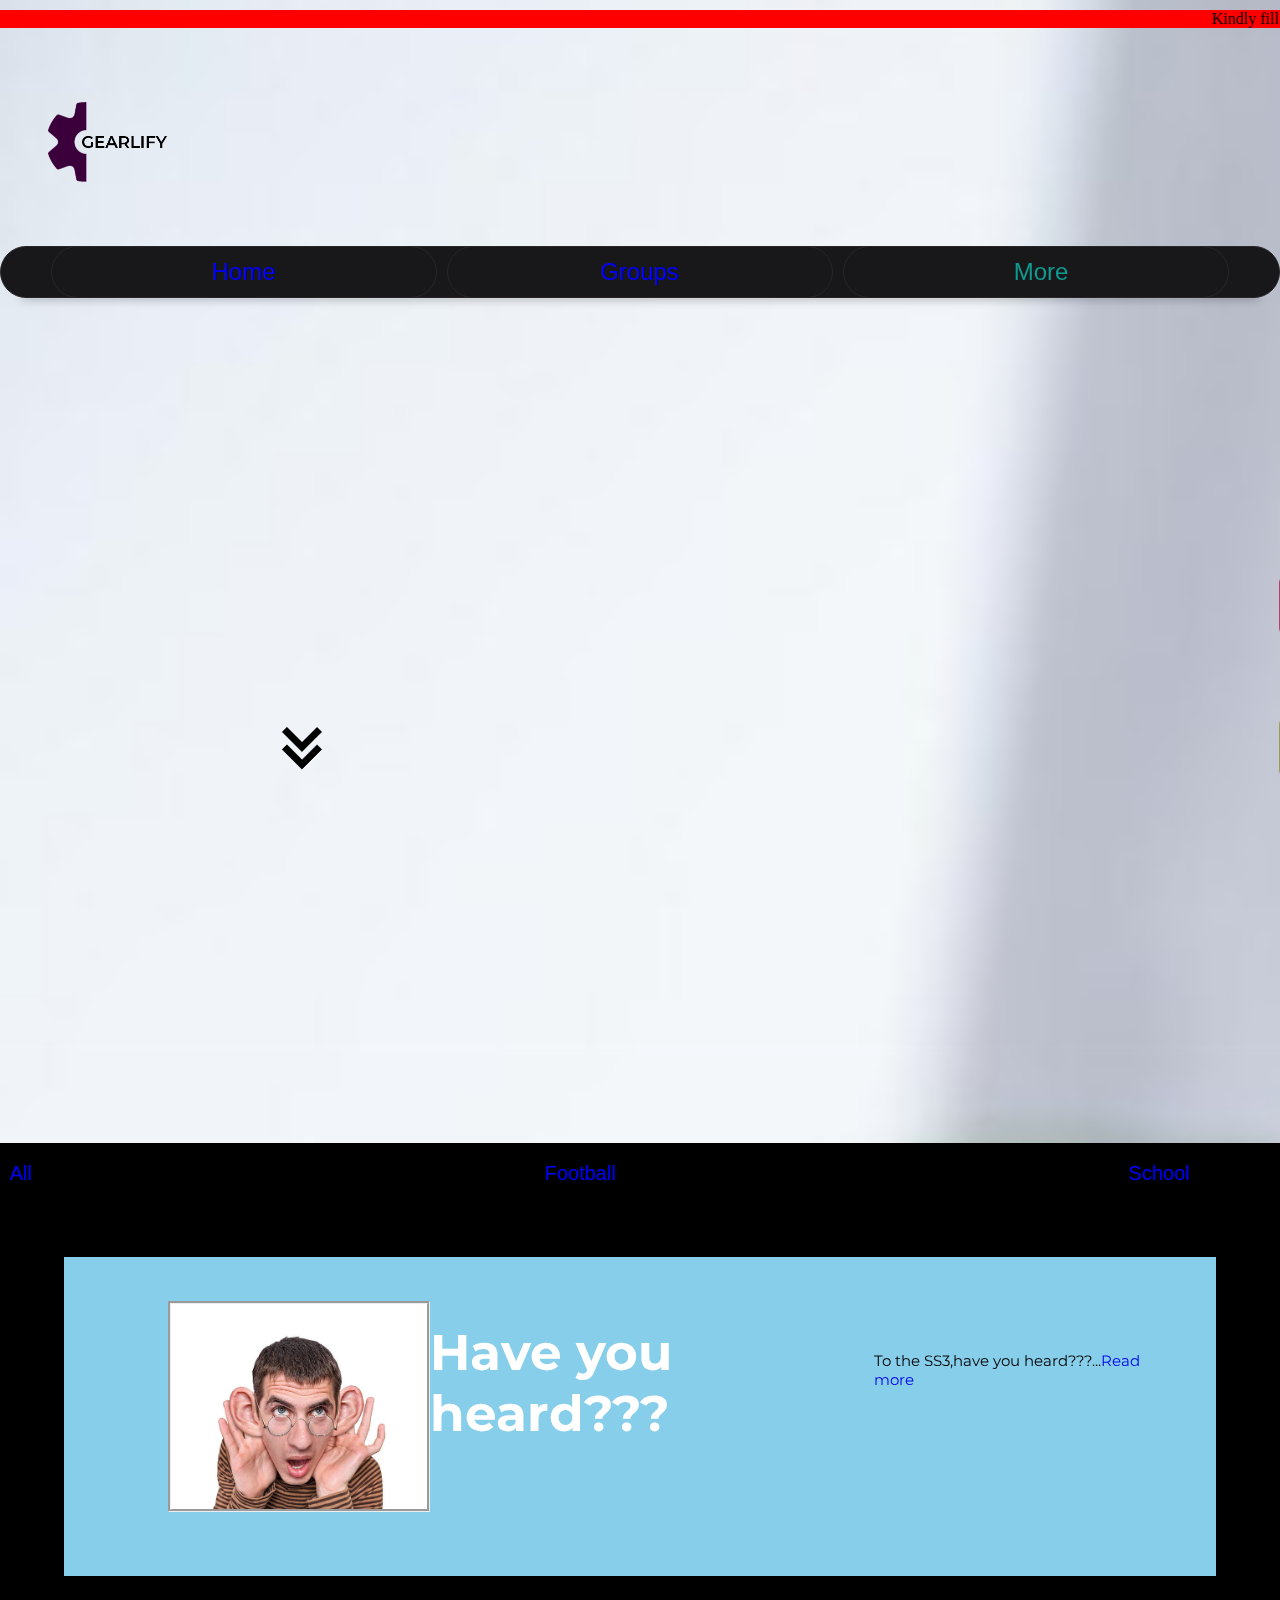
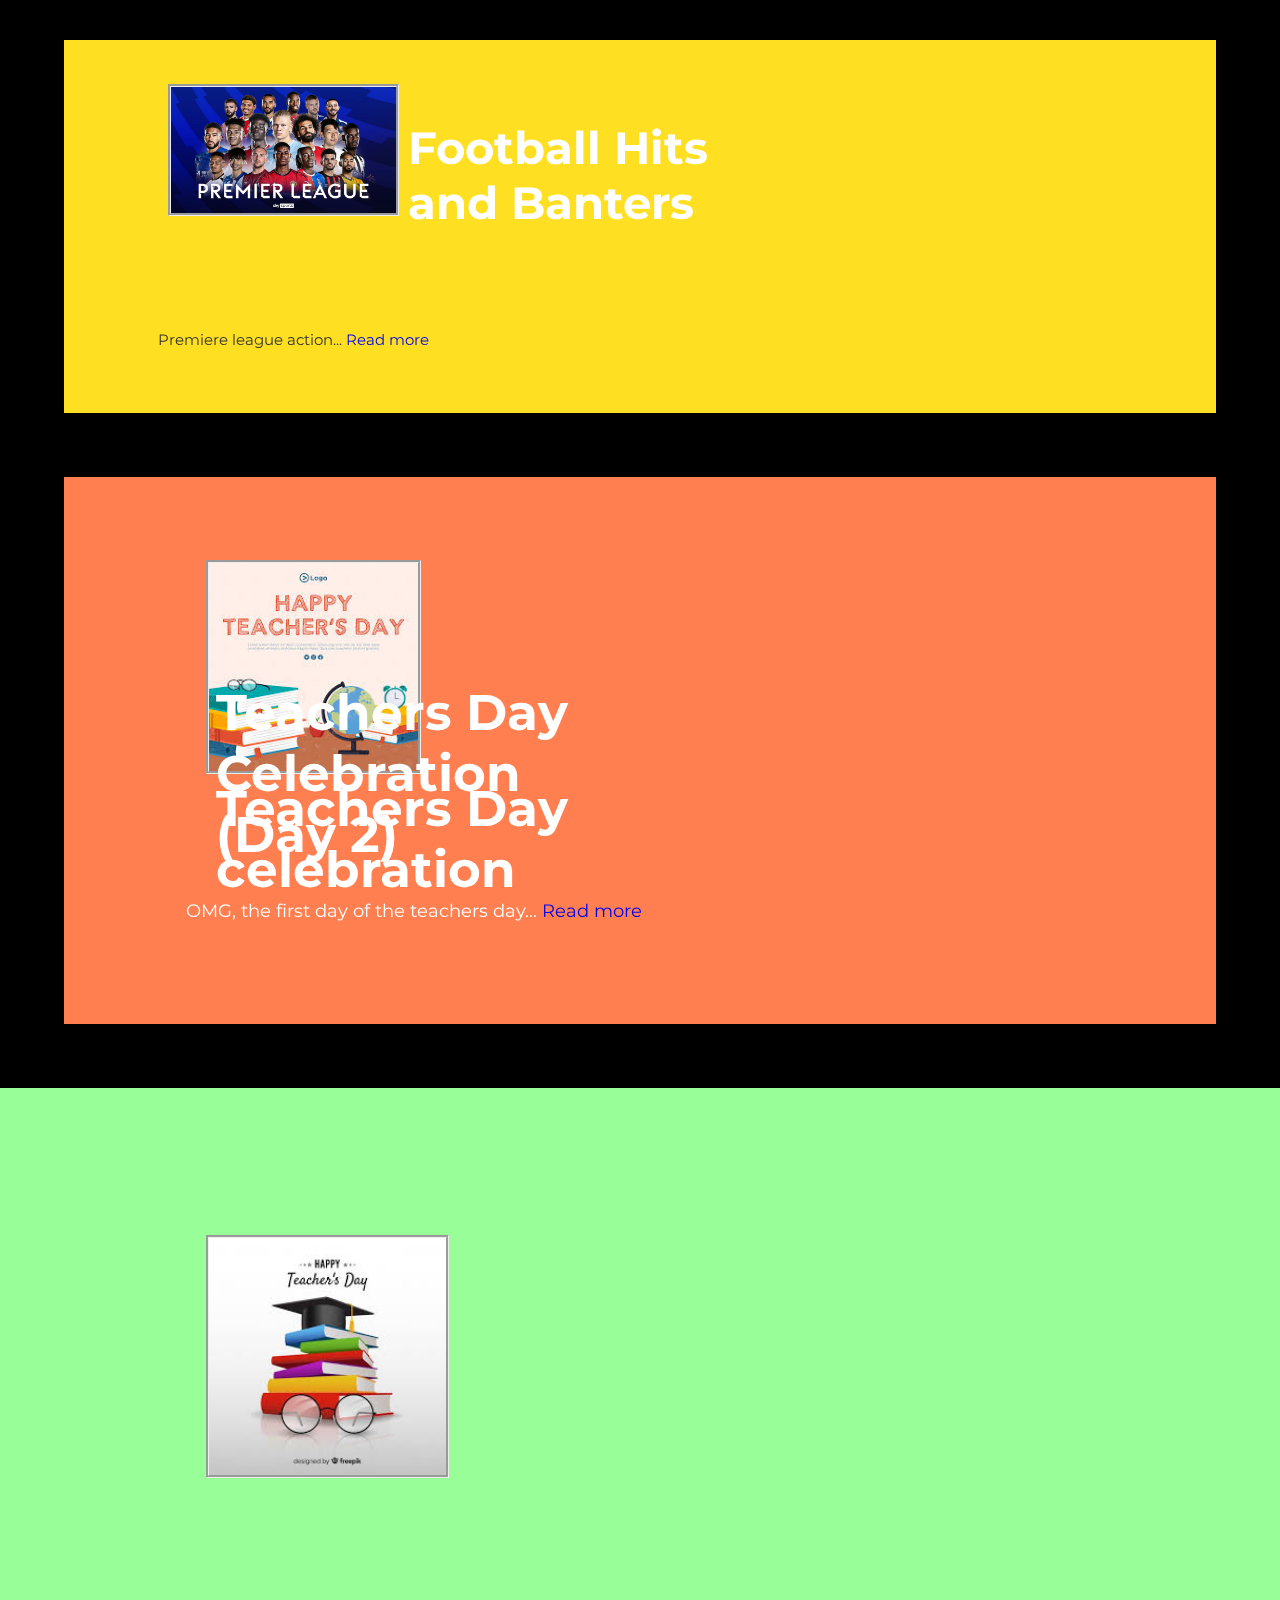
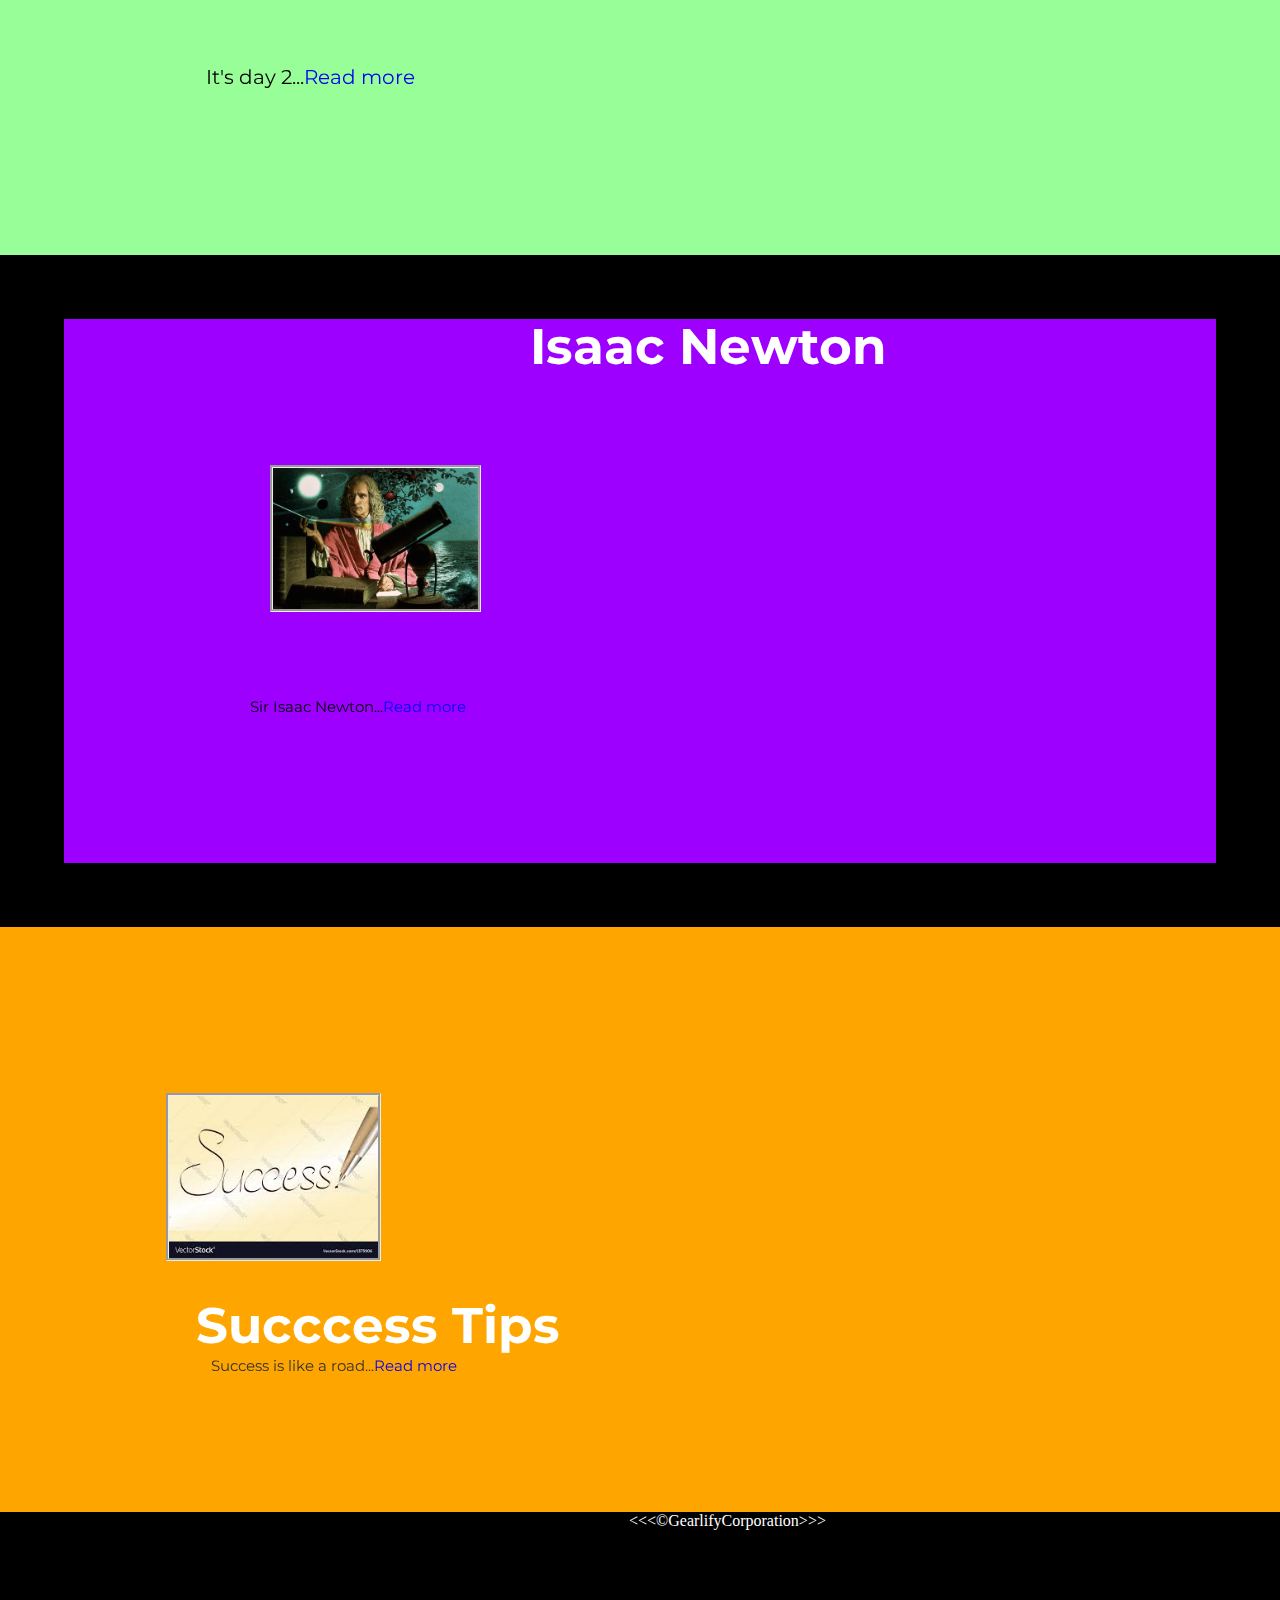
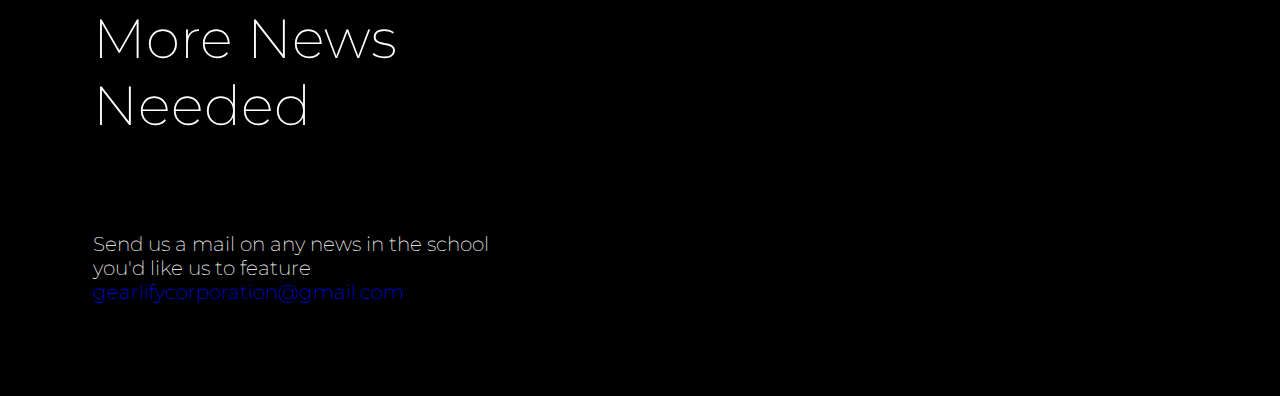
<file: index.html>
<!DOCTYPE html>
<html lang="en">
<head>
    <meta charset="UTF-8">
    <meta name="viewport" content="width=device-width, initial-scale=1.0">
    <title>Home Page--Gearlify</title>
    <link rel="stylesheet" href="style.css">
    <link href='https://unpkg.com/boxicons@2.1.4/css/boxicons.min.css' rel='stylesheet'>
    <marquee class="mar" behavior="" direction="">Kindly fill out this <a href="https://forms.gle/Ze1HJLJhwq1xdD178"> <span id="survey">SURVEY</span></a></marquee>
<!-- Google tag (gtag.js) -->
<script async src="https://www.googletagmanager.com/gtag/js?id=G-2ERZ1Q2W6H"></script>
<script>
  window.dataLayer = window.dataLayer || [];
  function gtag(){dataLayer.push(arguments);}
  gtag('js', new Date());

  gtag('config', 'G-2ERZ1Q2W6H');
</script>
    <!-- Google Tag Manager (noscript) -->
    <noscript><iframe src="https://www.googletagmanager.com/ns.html?id=GTM-KHTBTPQZ"
        height="0" width="0" style="display:none;visibility:hidden"></iframe></noscript>
        <!-- End Google Tag Manager (noscript) -->
</head>
<body>
    <!---Header-->
    <header><img src="GEARLIFY ICON.png" alt=""></header>
   <nav class="head">
    <ul>
        <li><a href="index.html">Home</a></li>
        <li><a href="index4.html">Groups</a></li>
        <li>
            <a id="more" onclick="more()">
                <div class="more-con">
                  <span>More</span>
                  <div class="more">
                    <a href="index6.html">Credits</a>
                </div>
            </div>
            </a>
        </li>

    </ul>
   </nav>
   <!--Header end-->

<!--Trending news box-->
<section class="sec">
    <marquee class="marquee" behavior="" direction="">
        <form action="" class="form">
                 <input type="text" name="" id="amd"  readonly placeholder="ManCity fans. How market?" 
                 class="inputer"> <br>
                 <input type="text" name="" id="sdg"  readonly placeholder="Happy Independence Day" class="inputer">
                       <input type="text" name="" id="fsd" readonly placeholder=" Resumption test nxt wk" class="inputer"> <br>
                         <input type="text" name="" id="psd"  readonly placeholder="Welcome incoming SS1" class="inputer">
                         <input type="text" name="" id="lfg"  readonly placeholder="Happy teachers day" class="inputer"> <br>
                              <input type="text" name="" id="lol"  readonly placeholder="Type 1,type 2." class="inputer">
                                  <input type="text" name="" id="fck"  readonly placeholder="School parents" class="inputer"> <br>
                            <input type="text" name="" id="jar"  readonly placeholder="gearlify (house of amebo)" class="inputer">
                        <input type="text" name="" id="lam"  readonly placeholder="Open day soon" class="inputer"> <br>
                    <input type="text" name="" id="cvb"  readonly placeholder="Study hard" class="inputer"> 
                  <input type="text" name="" id="drt"  readonly placeholder="Maths palava" class="inputer"> <br>
                   <input type="text" name="" id="sfg"  readonly placeholder="I will flog you to stupor!" class="inputer"> 
                <input type="text" name="" id="fsa"  readonly placeholder="Stay blessed" class="inputer"> <br>
                <input type="text" name="" id="bnh"  readonly placeholder="TGIF" class="inputer"> 
                 <input type="text" name="" id="axs"  readonly placeholder="Ire o" class="inputer"> <br>
                        <input type="text" name="" id="sfw"  readonly placeholder="readers are leaders" class="inputer"> 
        </form>
    </marquee>
    </section>
    </form>
    <div class="img-container"> 
    <img class="scroll" src="chevrons-down-regular-84.png" alt="scroll down">
</div>   
<!--Trending news box end-->

<!--article bar-->
<main class="main">
   <nav class="hd">
        <li  class="li2">
            <a href="index.html">All</a>
            <a href="index11.html">Football</a>
            <a href="index12.html">School</a>
        </li>
   </nav>


    <div class="parent">
    <div class="article">
        <nav class="art">
            <img class="img" src="istockphoto-487047931-612x612.jpg" alt="img">
            <h1 class="title">Have you heard???</h1>
            <p class="sub">To the SS3,have you heard???...<a href="index5.html">Read more</a> <p>
            </nav>
        </div>
    
    <div class="article1">
        <nav class="art1">
            <img class="img1" src="skysports-premier-league-season_6629191.jpg" alt="">
            <h1 class="title1">Football Hits<br> and Banters</h1>
            <article class="sub1">Premiere league action... <a href="index3.html">Read more</a> </article>
        </nav>
    </div>

  <div class="article2">
        <nav class="art2">
            <img class="img2" src="images (8).jpeg" alt="">
            <h1 class="title2">Teachers Day<br> celebration </h1>
            <article class="sub2">OMG, the first day of the teachers day... <a href="index7.html">Read more</a> </article>
        </nav>
    </div>

    <div class="article3">
        <nav class="art3">
            <img class="img3" src="images (9).jpeg" alt="bell">
            <h1 class="title3">Teachers Day <br> Celebration <br>(Day 2)</h1>
            <article class="sub3">It's day 2...<a href="index8.html">Read more</a> </article>
        </nav>
    </div>

    <div class="article4">
        <nav class="art4">
            <img class="img4" src="isaac-newton-who-he-was-why-google-apples-are-falling.jpg" alt="">
            <h1 class="title4">Isaac Newton</h1>
            <article class="sub4">Sir Isaac Newton...<a href="index9.html">Read more</a> </article>
        </nav>
    </div>

    <div class="article5">
        <nav class="art5">
            <img class="img5" src="images (10).jpeg" alt="gearlify">
            <h1 class="title5">Succcess Tips</h1>
            <article class="sub5">Success is like a road...<a href="index10.html">Read more</a></article>
        </nav>
    </div>
</div>
   </main>
   <!--article bar end-->


   <footer class="foot">
    <div class="diva">
        <h1 class="ft">More News Needed</h1>
        <h1 class="p"> Send us a mail on any news in the school you'd like us to feature <a href="mailto:gearlifycorporation@gmail.com">gearlifycorporation@gmail.com</a></h1>

</div>
  &lt&lt&lt&copy;GearlifyCorporation&gt&gt&gt
   </footer> 
  

</body>
</html>
</file>
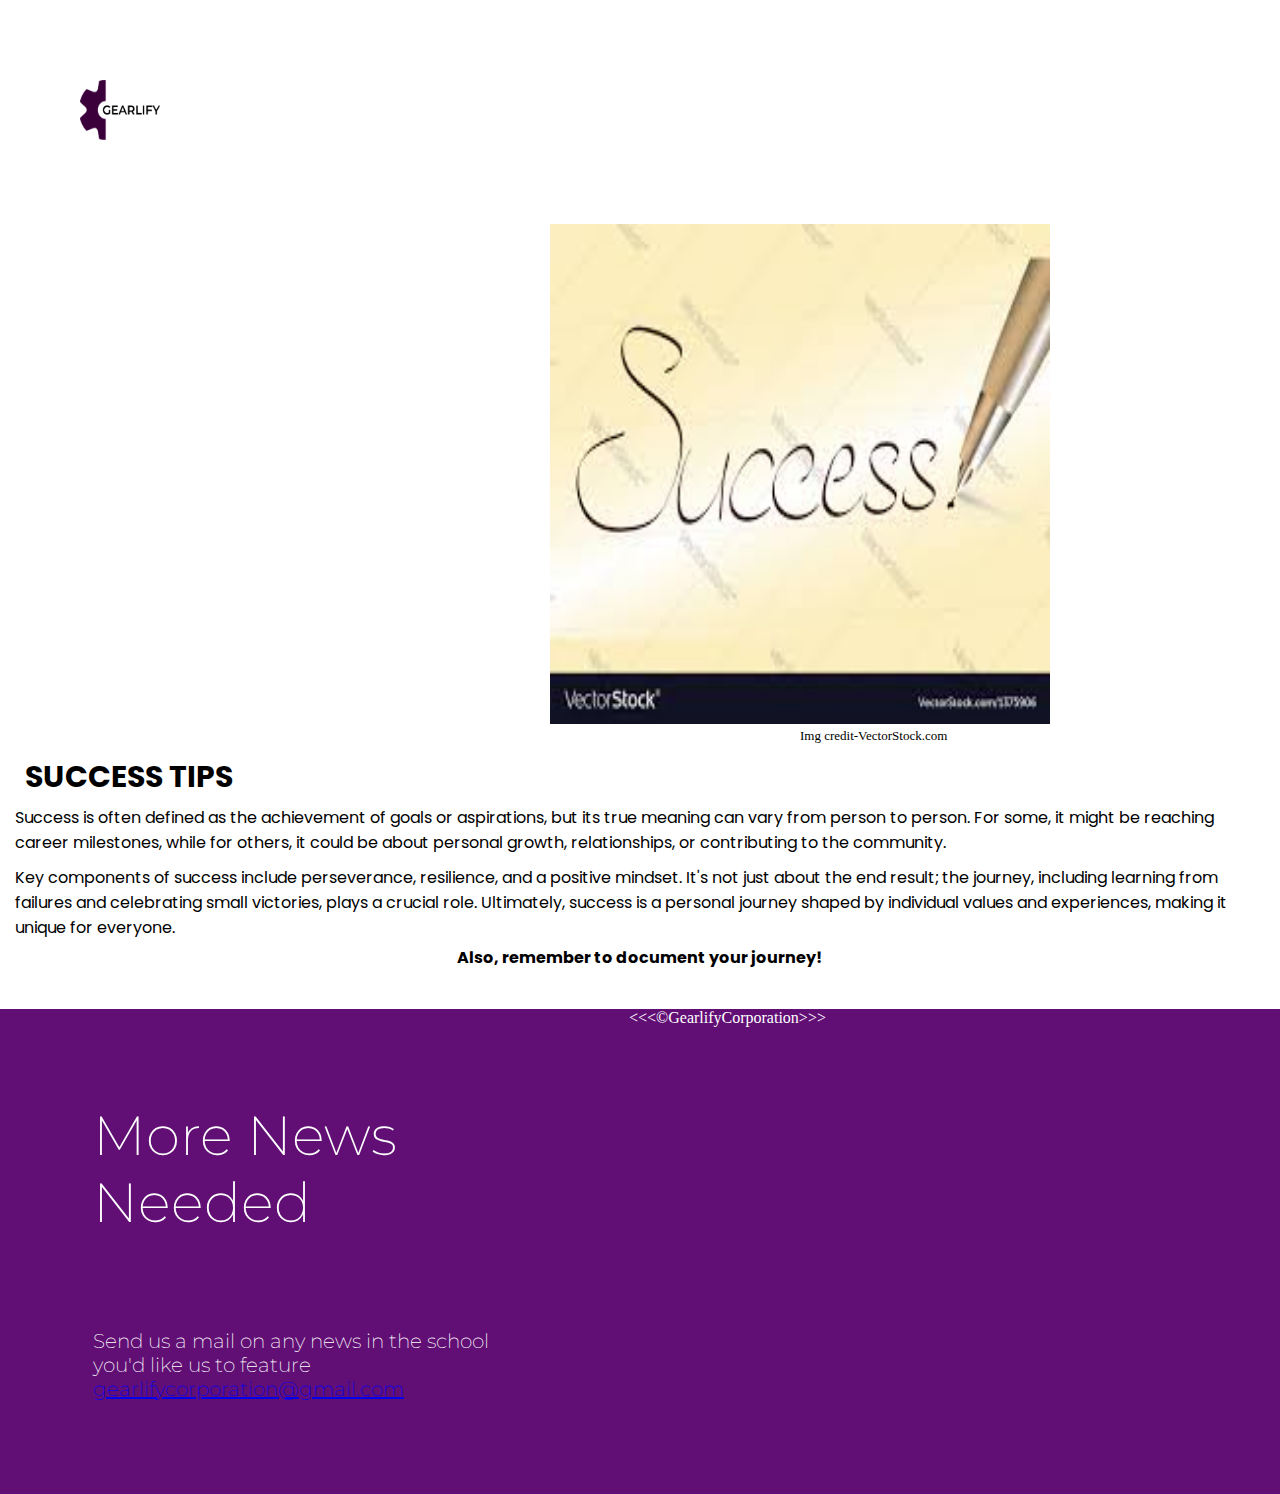
<file: index10.html>
<!DOCTYPE html>
<html lang="en">
<head>
    <meta charset="UTF-8">
    <meta name="viewport" content="width=device-width, initial-scale=1.0">
    <title>Success TIps</title>
    <link rel="stylesheet" href="style5.css">
    <link href='https://unpkg.com/boxicons@2.1.4/css/boxicons.min.css' rel='stylesheet'>
    <link rel="preconnect" href="https://fonts.googleapis.com">
<link rel="preconnect" href="https://fonts.gstatic.com" crossorigin>
<link href="https://fonts.googleapis.com/css2?family=Montserrat:ital,wght@0,100..900;1,100..900&family=Poppins:ital,wght@0,100;0,200;0,300;0,400;0,500;0,600;0,700;0,800;0,900;1,100;1,200;1,300;1,400;1,500;1,600;1,700;1,800;1,900&display=swap" rel="stylesheet">
</head>
<body>
    <header><img src="GEARLIFY ICON.png" alt="" width="80px" height="60px"></header>

    <img class="img" src="images (10).jpeg" alt="gear" loading="lazy"> <figcaption>Img credit-VectorStock.com</figcaption>

    <article class="art">
        <h1>SUCCESS TIPS</h1>
        <p>Success is often defined as the achievement of goals or aspirations, but its true meaning can vary from person to person. For some, it might be reaching career milestones, while for others, it could be about personal growth, relationships, or contributing to the community.

           <p> Key components of success include perseverance, resilience, and a positive mindset. It's not just about the end result; the journey, including learning from failures and celebrating small victories, plays a crucial role. Ultimately, success is a personal journey shaped by individual values and experiences, making it unique for everyone.
        </p>   <center><strong>Also, remember to document your journey!</strong></center>
           </p>
        

    
    </article>

    <button class="btn">
        <a href="index.html"> <i class='bx bx-arrow-back bx-md'></i></a>
    </button>

    <footer class="foot">
        <div class="diva">
            <h1 class="ft">More News Needed</h1>
            <h1 class="p"> Send us a mail on any news in the school you'd like us to feature <a href="mailto:gearlifycorporation@gmail.com">gearlifycorporation@gmail.com</a></h1>     
           
        </div>
   
    &lt&lt&lt&copy;GearlifyCorporation&gt&gt&gt
       </footer> 
</body>
</html>
</file>
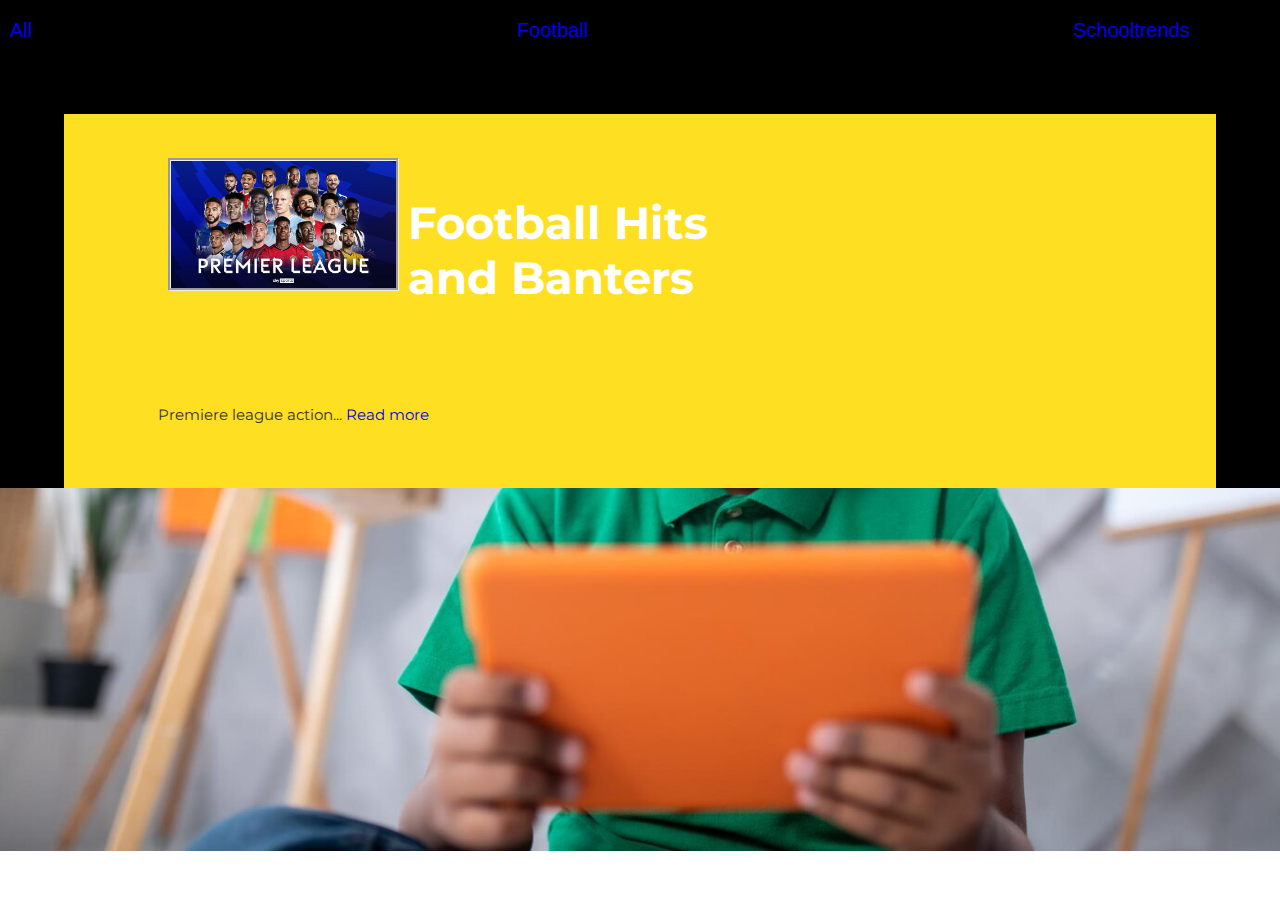
<file: index11.html>
<!DOCTYPE html>
<html lang="en">
<head>
    <meta charset="UTF-8">
    <meta name="viewport" content="width=device-width, initial-scale=1.0">
    <title>Football Section</title>
    <link rel="stylesheet" href="style.css">
</head>
<body>
    <!--article bar-->
<main class="main">
    <nav class="hd">
         <li  class="li2">
             <a href="index.html">All</a>
             <a href="index11.html">Football</a>
             <a href="index12.html">Schooltrends</a>
         </li>
    </nav>
 
     
     <div class="article1">
         <nav class="art1">
             <img class="img1" src="skysports-premier-league-season_6629191.jpg" alt="">
             <h1 class="title1">Football Hits<br> and Banters</h1>
             <article class="sub1">Premiere league action... <a href="index3.html">Read more</a> </article>
         </nav>
     </div>
 
     
</html>
</file>
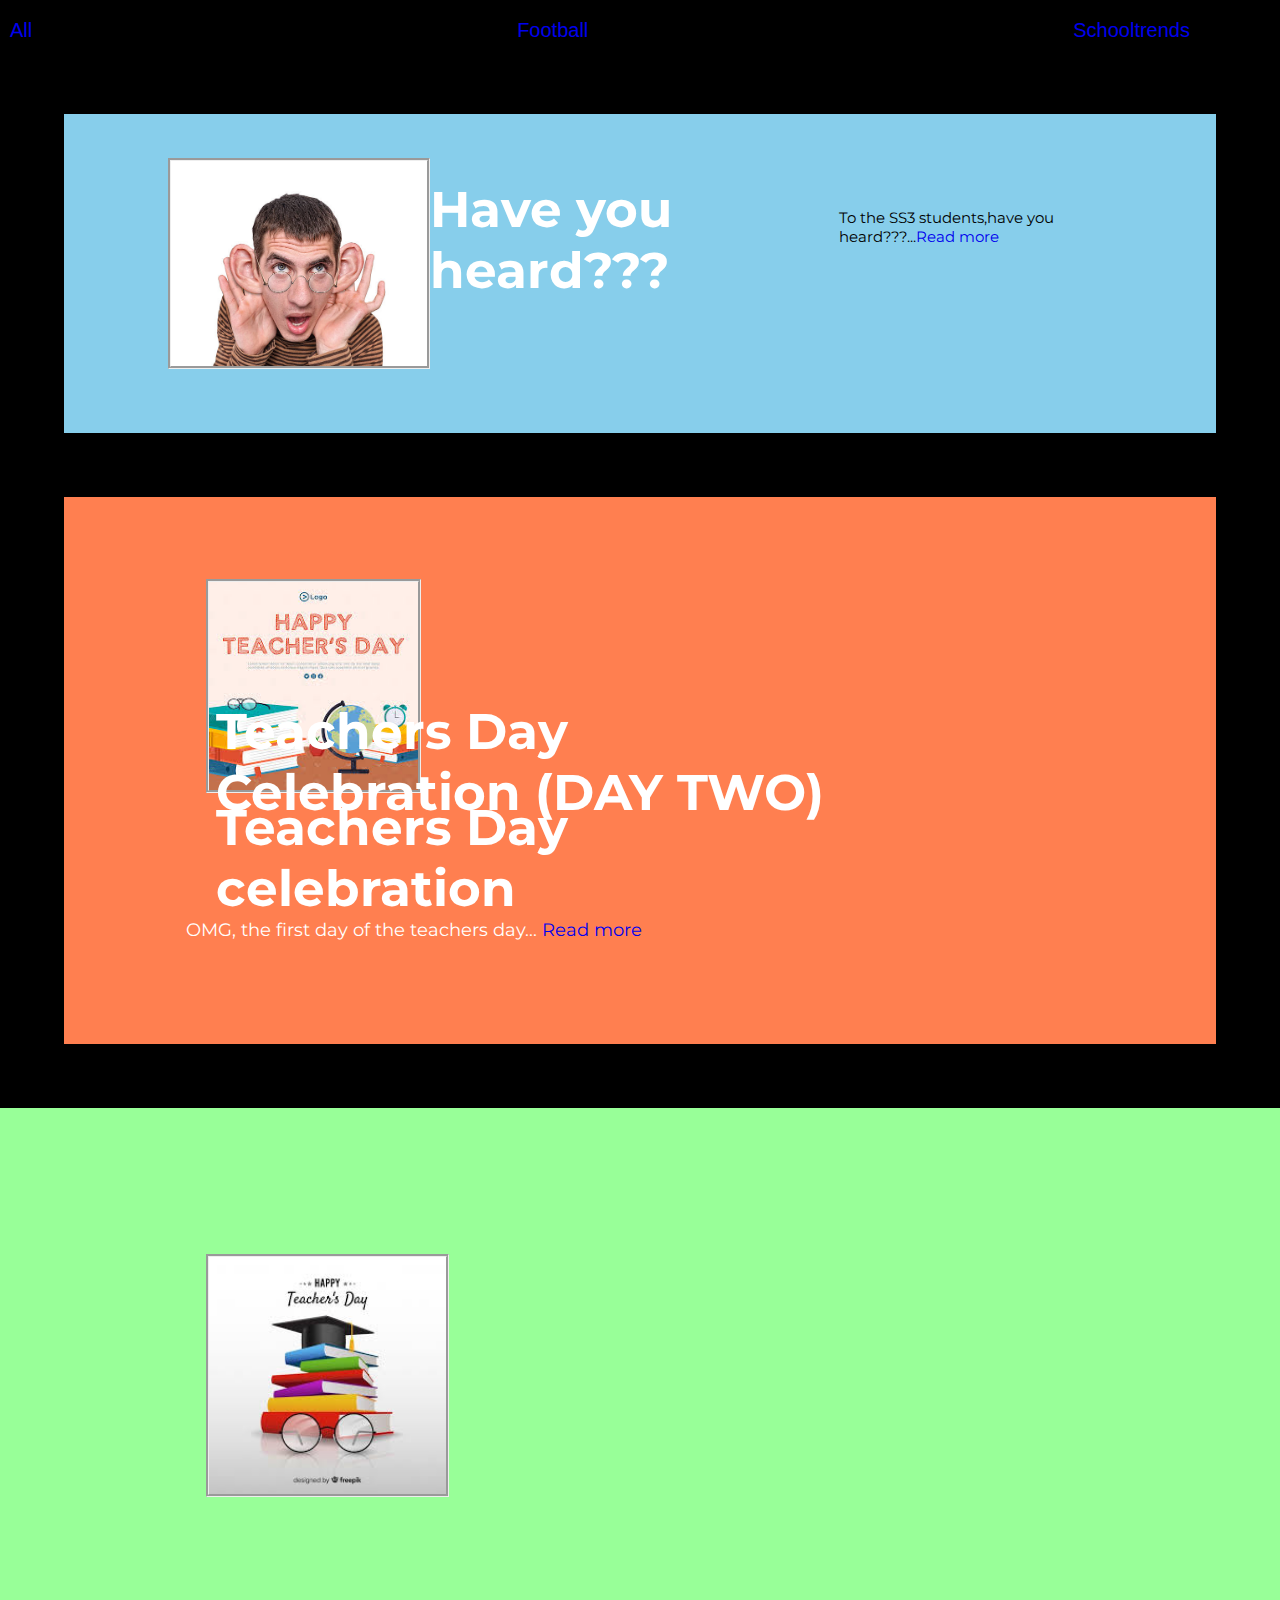
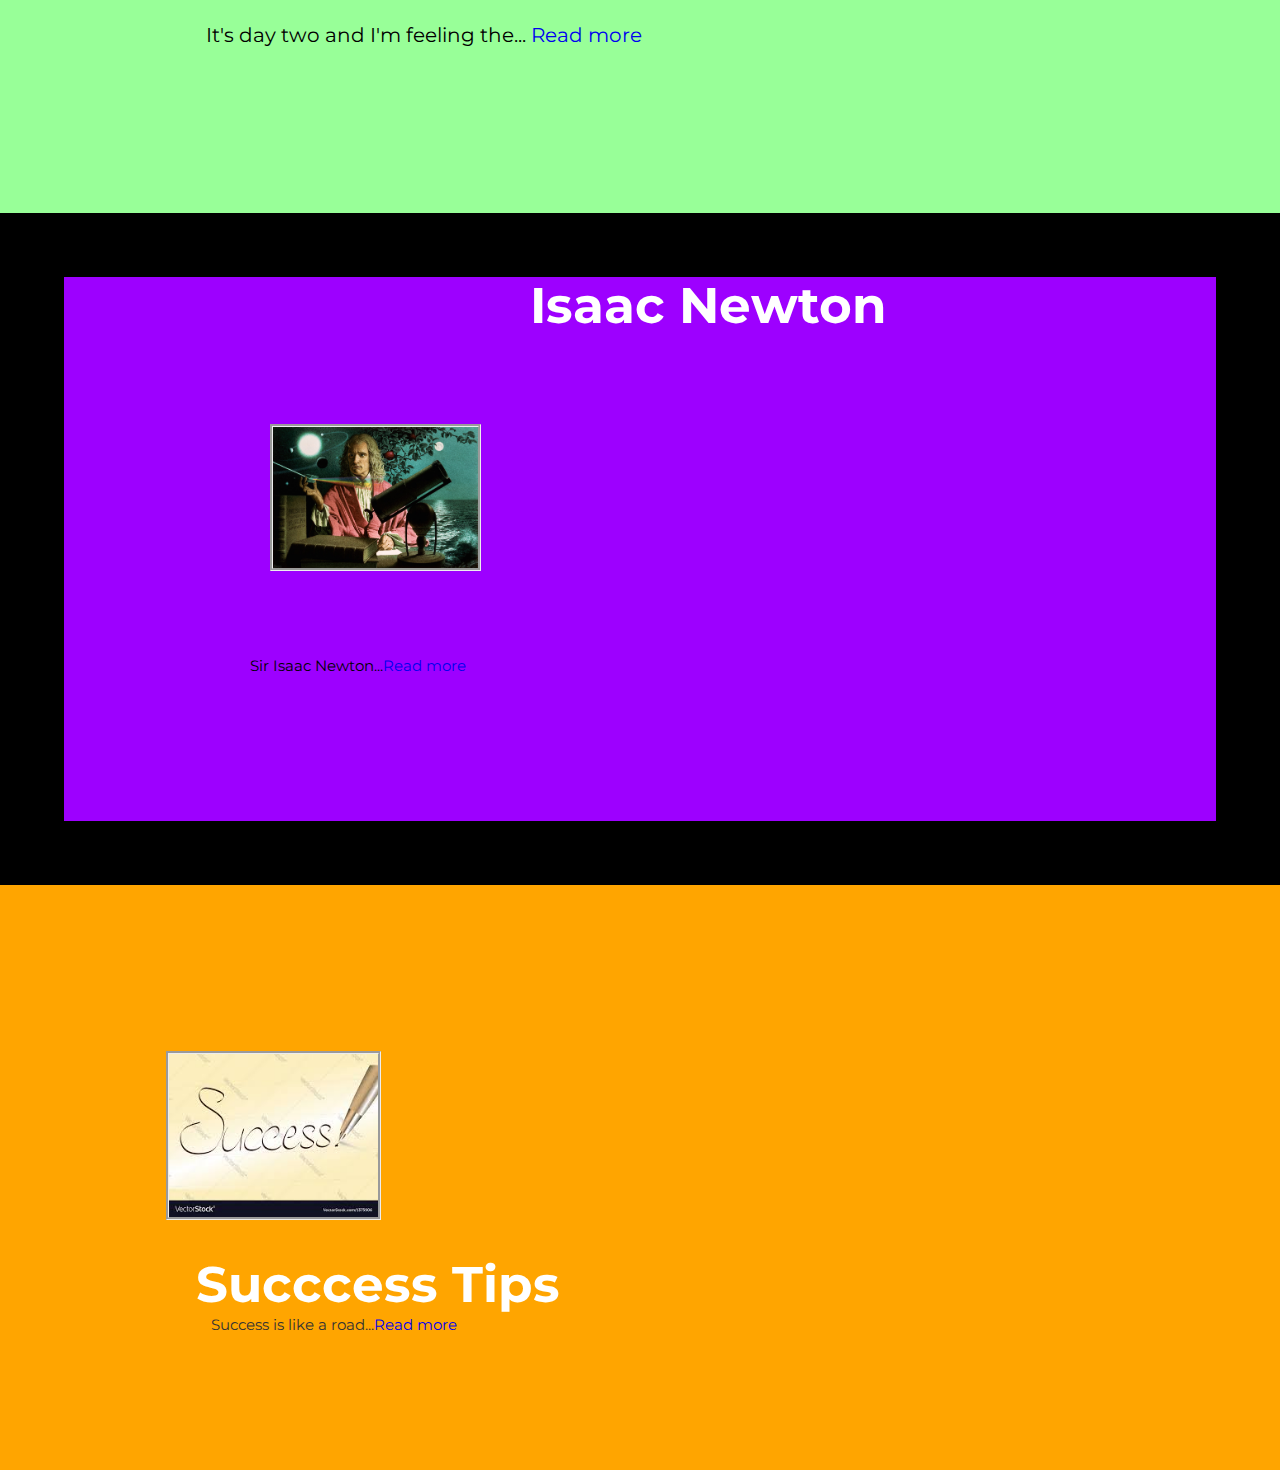
<file: index12.html>
<!DOCTYPE html>
<html lang="en">
<head>
    <meta charset="UTF-8">
    <meta name="viewport" content="width=device-width, initial-scale=1.0">
    <link rel="stylesheet" href="style.css">
    <title>School Trends</title>
</head>
<body>
        <!--article bar-->
<main class="main">
    <nav class="hd">
         <li  class="li2">
             <a href="index.html">All</a>
             <a href="index11.html">Football</a>
             <a href="index12.html">Schooltrends</a>
         </li>
    </nav>

    <div class="parent">
        <div class="article">
            <nav class="art">
                <img class="img" src="istockphoto-487047931-612x612.jpg" alt="img">
                <h1 class="title">Have you heard???</h1>
                <p class="sub">To the SS3 students,have you heard???...<a href="index5.html">Read more</a> <p>
                </nav>
            </div>

    <div class="article2">
        <nav class="art2">
            <img class="img2" src="images (8).jpeg" alt="">
            <h1 class="title2">Teachers Day<br> celebration </h1>
            <article class="sub2">OMG, the first day of the teachers day... <a href="index7.html">Read more</a> </article>
        </nav>
    </div>

    <div class="article3">
        <nav class="art3">
            <img class="img3" src="images (9).jpeg" alt="bell">
            <h1 class="title3">Teachers Day <br> Celebration (DAY TWO)</h1>
            <article class="sub3">It's day two and I'm feeling the... <a href="index8.html">Read more</a> </article>
        </nav>
    </div>


    <div class="article4">
        <nav class="art4">
            <img class="img4" src="isaac-newton-who-he-was-why-google-apples-are-falling.jpg" alt="">
            <h1 class="title4">Isaac Newton</h1>
            <article class="sub4">Sir Isaac Newton...<a href="index9.html">Read more</a> </article>
        </nav>
    </div>

    <div class="article5">
        <nav class="art5">
            <img class="img5" src="images (10).jpeg" alt="gearlify">
            <h1 class="title5">Succcess Tips</h1>
            <article class="sub5">Success is like a road...<a href="index10.html">Read more</a></article>
        </nav>
    </div>
</div>

</body>
</html>
</file>
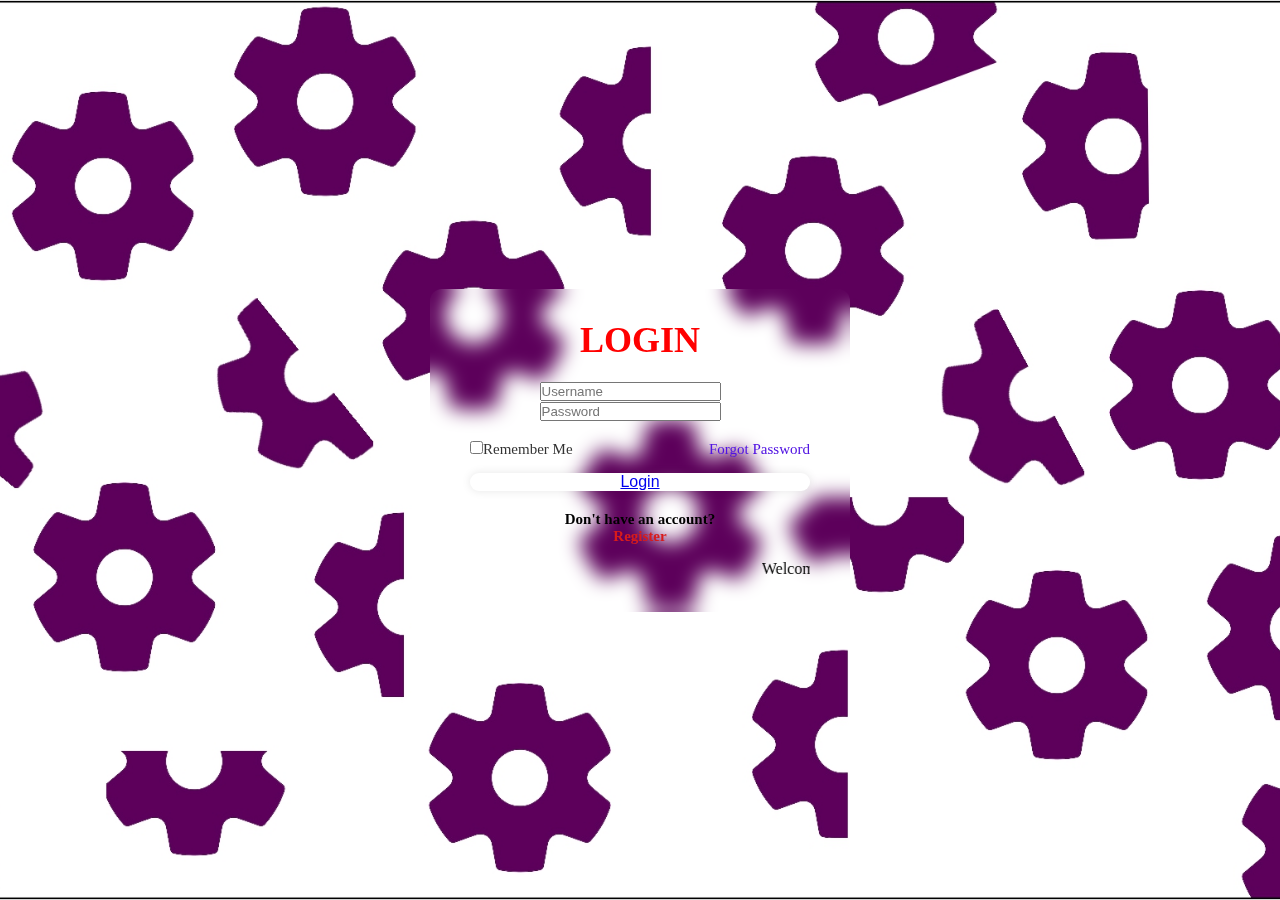
<file: index2.html>
<!DOCTYPE html>
<html lang="en">
<head>
    <meta charset="UTF-8">
    <meta name="viewport" content="width=device-width, initial-scale=1.0">
    <title>Gearlify Login Page</title>
    <link rel="stylesheet" href="style2.css">
    <link href='https://unpkg.com/boxicons@2.1.4/css/boxicons.min.css' rel='stylesheet'>
</head>
<body>
    <div class="wrapper">
        <form action="none">
        <h1>LOGIN</h1>
        <div class"input-box">
            <input type="text" placeholder="Username" required>
            <i class='bx bxs-user'></i>
        </div>
        <div class"input-box">
            <input type="password" placeholder="Password" required>
            <i class='bx bxs-lock' ></i>
        </div>
        <div class="remember-forgot">
            <label><input type="checkbox">Remember Me</label>
            <a href="#">Forgot Password</a>
        </div>
        <button type="submit" class="btn"><a class="anker" href="index.html"</a>Login</a></button>
        <div class="register-link">
            <p>Don't have an account?<br><a href="#">Register</a></p>
        </div>
        <marquee behavior class="span" direction=""><span>Welcome to Gearlify.</span> Fasten your belt up!</marquee>
    </form>
    </div>
</body>
</html>
</file>
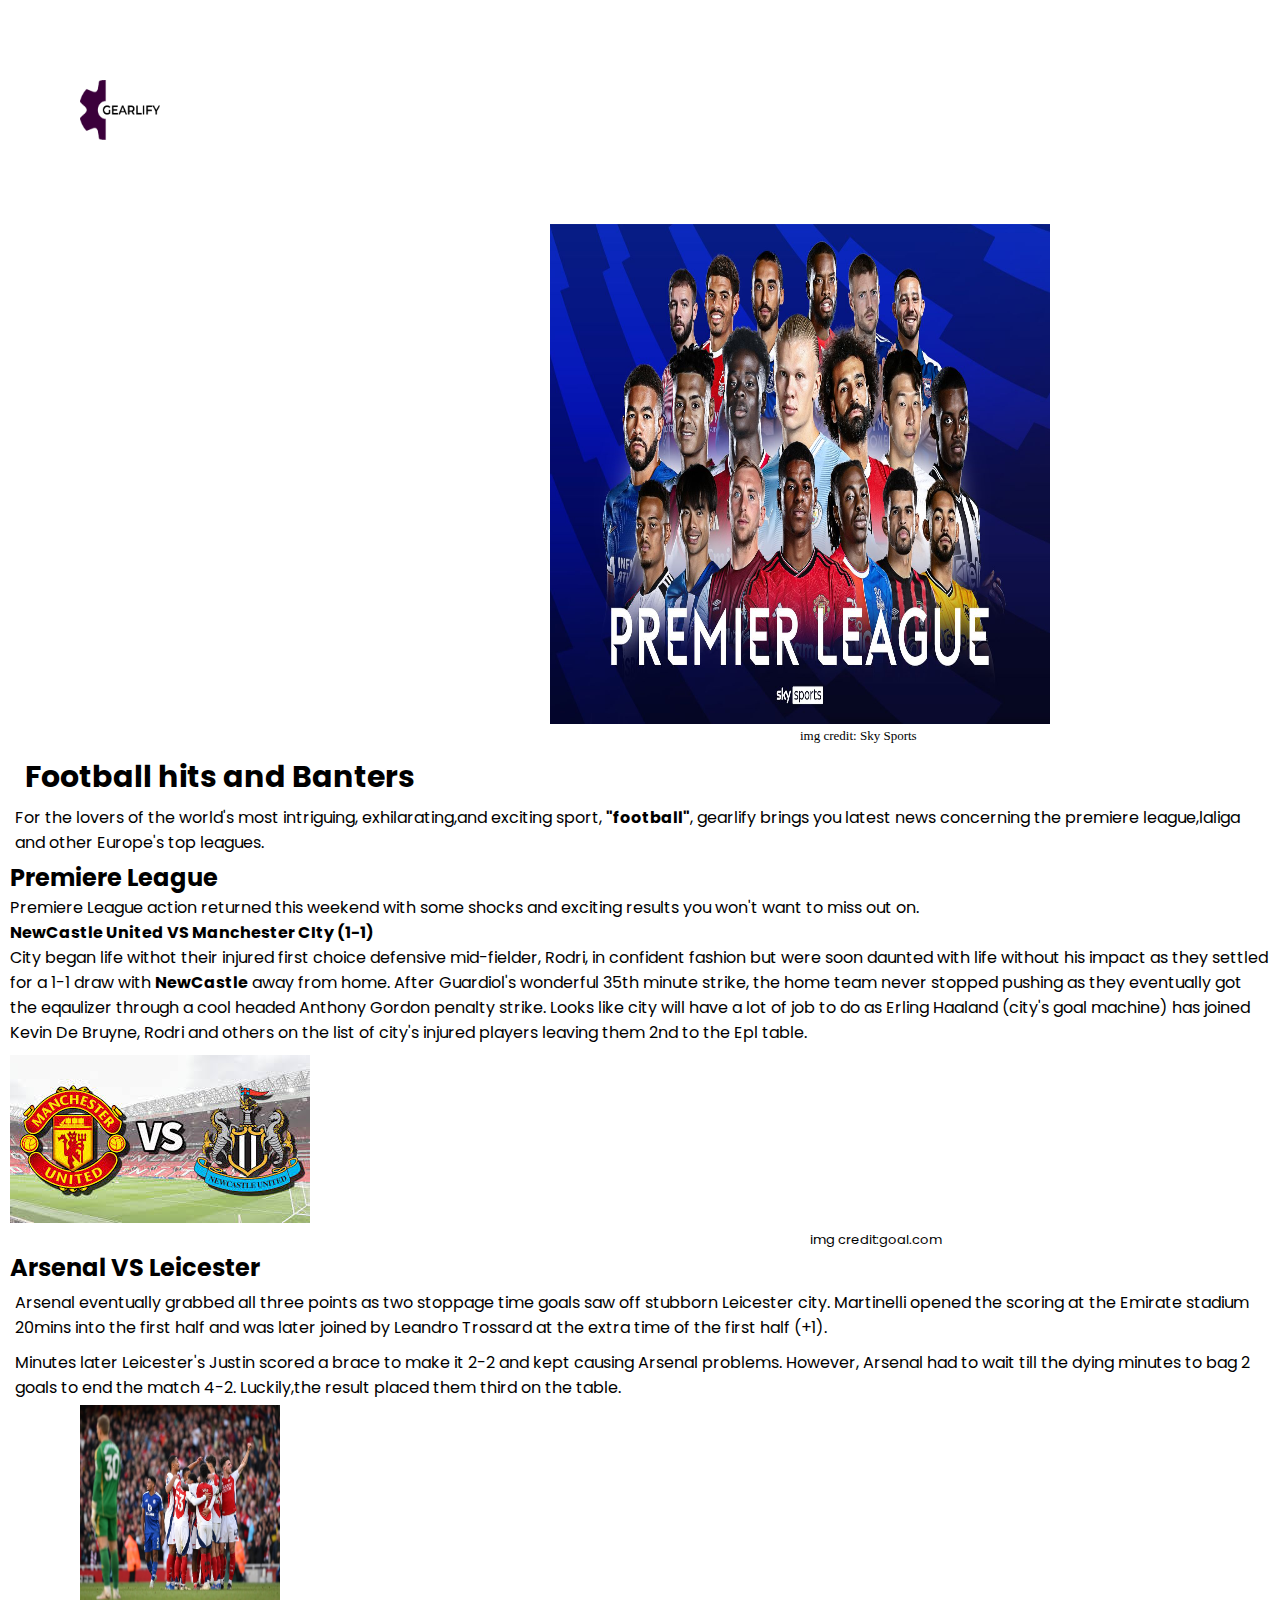
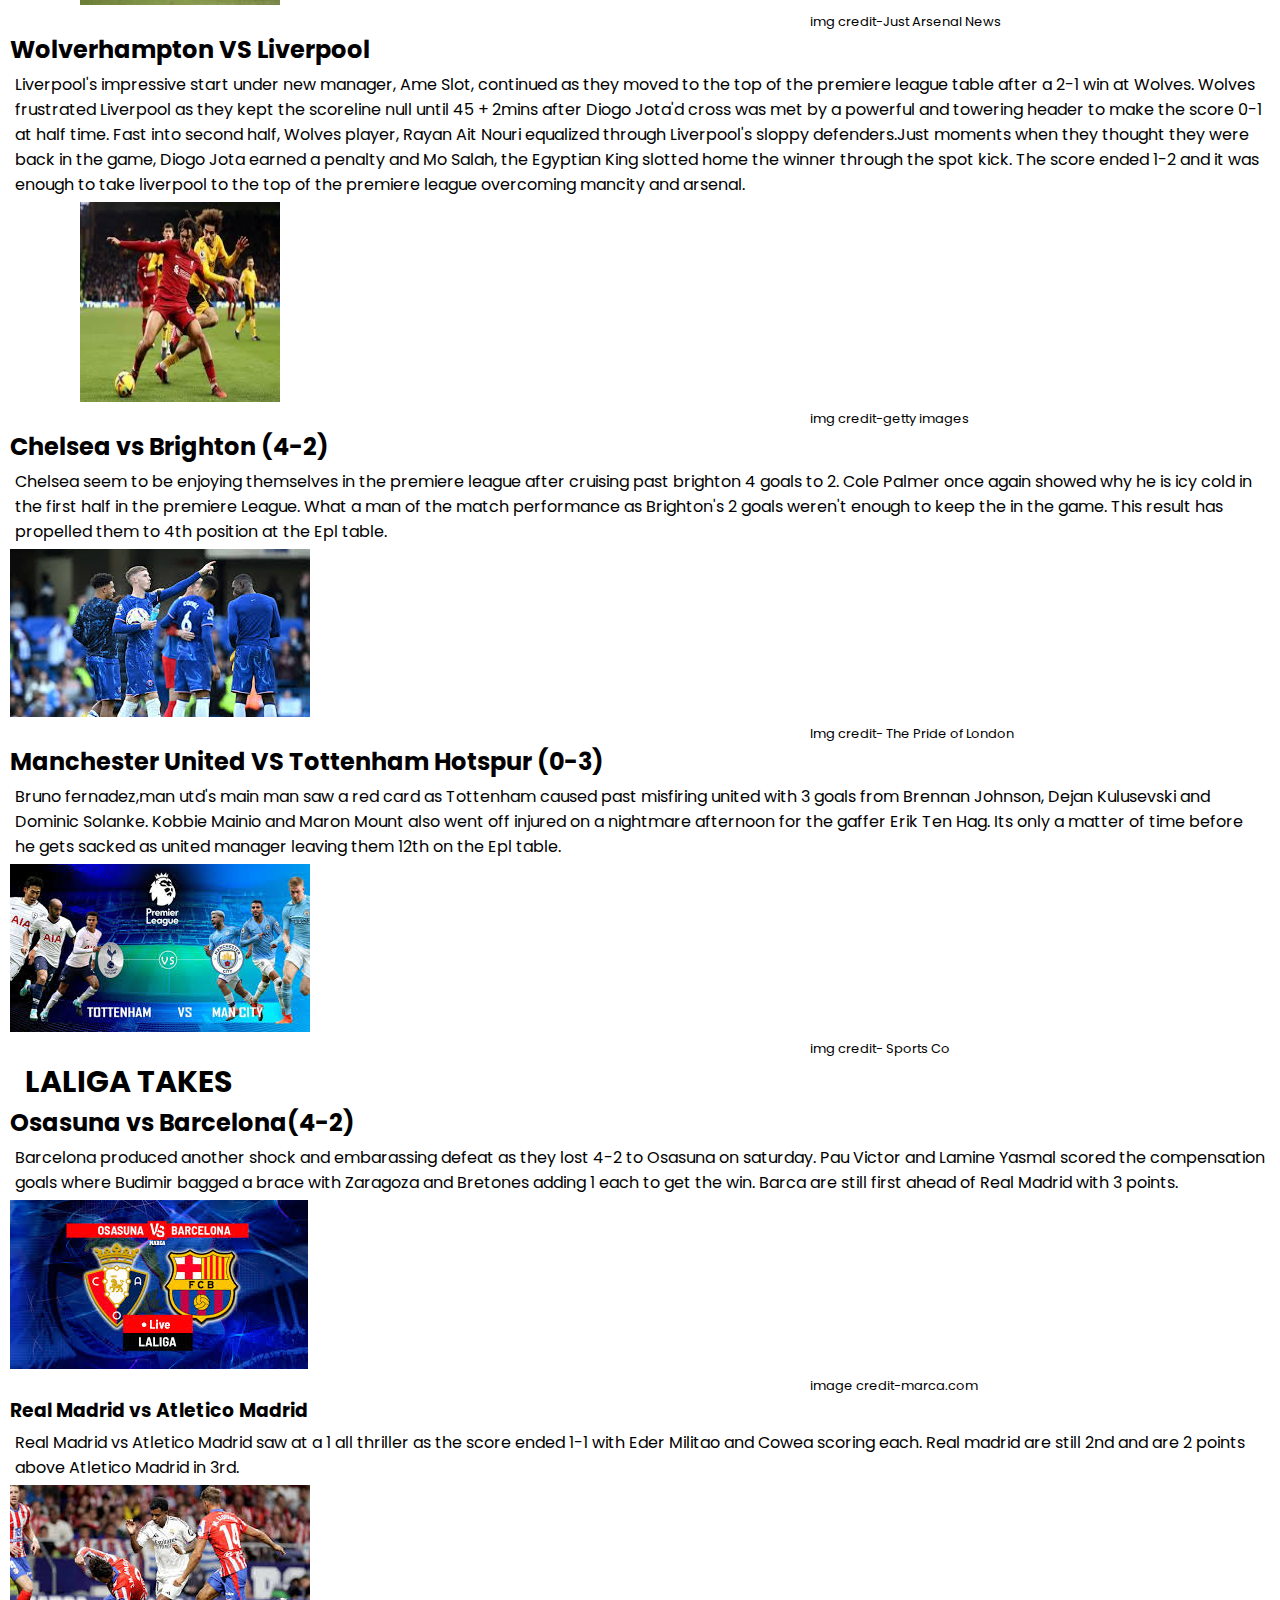
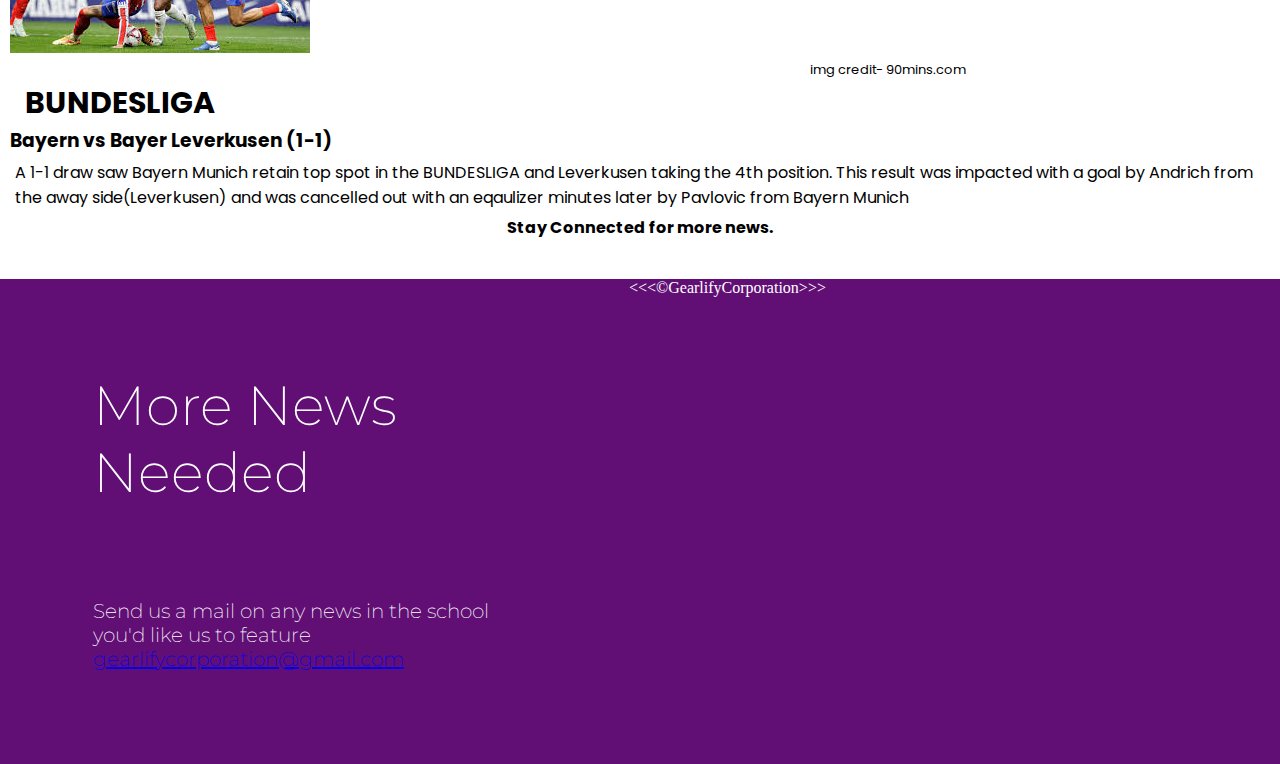
<file: index3.html>
<!DOCTYPE html>
<html lang="en">
<head>
    <meta charset="UTF-8">
    <meta name="viewport" content="width=device-width, initial-scale=1.0">
    <title>Football Hits and Banters</title>
    <link rel="stylesheet" href="style5.css">
    <link href='https://unpkg.com/boxicons@2.1.4/css/boxicons.min.css' rel='stylesheet'>
    <link rel="preconnect" href="https://fonts.googleapis.com">
<link rel="preconnect" href="https://fonts.gstatic.com" crossorigin>
<link href="https://fonts.googleapis.com/css2?family=Montserrat:ital,wght@0,100..900;1,100..900&family=Poppins:ital,wght@0,100;0,200;0,300;0,400;0,500;0,600;0,700;0,800;0,900;1,100;1,200;1,300;1,400;1,500;1,600;1,700;1,800;1,900&display=swap" rel="stylesheet">
</head>
<body>
    <header><img src="GEARLIFY ICON.png" alt="" width="80px" height="60px"></header>

    <img class="img" src="skysports-premier-league-season_6629191.jpg" alt="tequila img"width:200px height="200px"   loading="lazy"> <figcaption>img credit: Sky Sports</figcaption>

    <article class="art">
        <h1>Football hits and Banters </h1><body>
            
        </body>
        <p>For the lovers of the world's most intriguing, exhilarating,and exciting sport, <strong>"football"</strong>, gearlify brings you latest news concerning the premiere league,laliga and other Europe's top leagues.
         <h2>Premiere League</h2>
            Premiere League action returned this weekend with some shocks and exciting results you won't want to miss out on. <br> <strong>NewCastle United VS Manchester CIty (1-1)</strong> 
        <br>
        City began life withot their injured first choice defensive mid-fielder, Rodri, in confident fashion but were soon daunted with life without his impact as they settled for a 1-1 draw with <strong>NewCastle</strong> away from home. After Guardiol's wonderful 35th minute strike, the home team  never stopped pushing as they eventually got the eqaulizer through a cool headed Anthony Gordon penalty strike. Looks like city will have a lot of job to do as Erling Haaland (city's goal machine) has joined Kevin De Bruyne, Rodri and others on the list of city's injured players leaving them 2nd to the Epl table.  </p> <img src="images (2).jpeg" alt="img 2"><figcaption>img credit:goal.com</figcaption>
     <h2>Arsenal VS Leicester</h2>
        <p>Arsenal eventually grabbed all three points as two stoppage time goals saw off stubborn Leicester city. Martinelli opened the scoring at the Emirate stadium 20mins into the first half and was later joined by Leandro Trossard at the extra time of the first half (+1).</p>
     <p>Minutes later Leicester's Justin scored a brace to make it 2-2 and kept causing Arsenal problems. However, Arsenal had to wait till the dying minutes to bag 2 goals to end the match 4-2. Luckily,the result placed them third on the table. </p> <img src="arsenal-fc-v-leicester-city-fc-premier-league-2.jpg " alt="arsenal" class="ars"> <figcaption>img credit-Just Arsenal News</figcaption>
     <h2>Wolverhampton VS Liverpool</h2>
     <p>
        Liverpool's impressive start under new manager, Ame Slot, continued as they moved to the top of the premiere league table after a 2-1 win at Wolves. Wolves frustrated Liverpool as they kept the scoreline null until 45 + 2mins after Diogo Jota'd cross was met by a powerful and towering header to make the score 0-1 at half time. Fast into second half, Wolves player, Rayan Ait Nouri equalized through Liverpool's sloppy defenders.Just moments when they thought they were back in the game, Diogo Jota earned a penalty and Mo Salah, the Egyptian King slotted home the winner through the spot kick. The score ended 1-2 and it was enough to take liverpool to the top of the premiere league overcoming mancity and arsenal. </p> <img src="images (3).jpeg" alt="img 3" class="ars" > <figcaption>img credit-getty images</figcaption>
     <h2>Chelsea vs Brighton (4-2)</h2>
     <p>Chelsea seem to be enjoying themselves in the premiere league after cruising past brighton 4 goals to 2. Cole Palmer once again showed why he is icy cold in the first half in the premiere League. What a man of the match performance as Brighton's 2 goals weren't enough to keep the in the game. This result has propelled them to 4th position at the Epl table.</p> <img src="images (4).jpeg" alt="img4"> <figcaption> Img credit- The Pride of London</figcaption>
     <h2>Manchester United VS Tottenham Hotspur (0-3)</h2>
     <p>Bruno fernadez,man utd's main man saw a red card as Tottenham caused past misfiring united with 3 goals from Brennan Johnson, Dejan Kulusevski and Dominic Solanke. Kobbie Mainio and Maron Mount also went off injured on a nightmare afternoon for the gaffer Erik Ten Hag. Its only a matter of time before he gets sacked as united manager leaving them 12th on the Epl table. </p> <img src="images (5).jpeg" alt="img5"> <figcaption>img credit- Sports Co</figcaption>

     <h1>LALIGA TAKES</h1>
     <h2>Osasuna vs Barcelona(4-2)</h2>
     <p>Barcelona produced another shock and embarassing defeat as they lost 4-2 to Osasuna on saturday. Pau  Victor and Lamine Yasmal scored the compensation goals where Budimir bagged a brace with Zaragoza and Bretones adding 1 each to get the win. Barca are still first ahead of Real Madrid with 3 points.</p> <img src="images (6).jpeg" alt="img6"> <figcaption>image credit-marca.com</figcaption>
     <h3>Real Madrid vs Atletico Madrid </h3>
     <p>Real Madrid vs Atletico Madrid saw at a 1 all thriller as the score ended 1-1 with Eder Militao and Cowea scoring each.  Real madrid are still 2nd and are 2 points above Atletico Madrid in 3rd.</p> <img src="images (7).jpeg" alt="img7"> <figcaption>img credit- 90mins.com</figcaption>

     <h1>BUNDESLIGA</h1>
     <h3>Bayern vs Bayer Leverkusen (1-1)</h3>
     <p>A 1-1 draw saw Bayern Munich retain top spot in the BUNDESLIGA and Leverkusen taking the 4th position. This result was impacted with a goal by Andrich from the away side(Leverkusen) and was cancelled out with an eqaulizer minutes later by Pavlovic from Bayern Munich</p>
     <center>  <strong>Stay Connected for more news.</strong> </center>
    
    </p>
    </article>

    <button class="btn">
        <a href="index.html"> <i class='bx bx-arrow-back bx-md'></i></a>
    </button>

    <footer class="foot">
        <div class="diva">
            <h1 class="ft">More News Needed</h1>
            <h1 class="p"> Send us a mail on any news in the school you'd like us to feature <a href="mailto:gearlifycorporation@gmail.com">gearlifycorporation@gmail.com</a></h1>     
           
        </div>
   
    &lt&lt&lt&copy;GearlifyCorporation&gt&gt&gt
       </footer> 
</body>
</html>
</file>
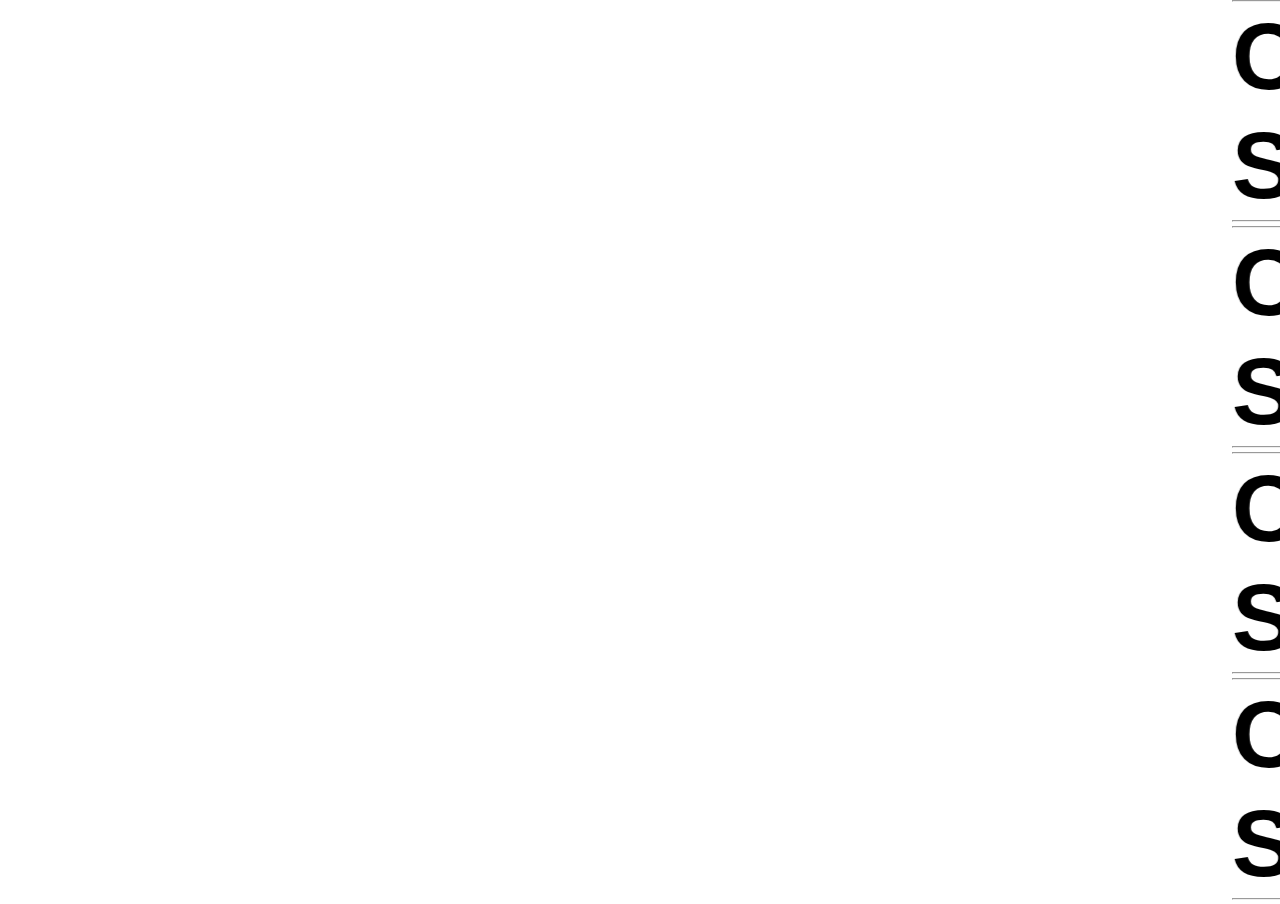
<file: index4.html>
<!DOCTYPE html>
<html lang="en">
<head>
    <meta charset="UTF-8">
    <meta name="viewport" content="width=device-width, initial-scale=1.0">
    <title>Groups</title>
</head>
<body>
    <marquee behavior="" direction="">
    <h1>
      <hr>COMING <BR> SOON <hr>
    </h1>
</marquee>
    <marquee behavior="" direction="">
    <h1>
      <hr>COMING <BR> SOON <hr>
    </h1>
</marquee>
    <marquee behavior="" direction="">
    <h1>
      <hr>COMING <BR> SOON <hr>
    </h1>
</marquee>
    <marquee behavior="" direction="">
    <h1>
      <hr>COMING <BR> SOON <hr>
    </h1>
</marquee>



    <style>

*{
    margin: 0;
    padding: 0;

}


        h1{
            font-size: 95px;
            display: grid;
            font-family: sans-serif;
    
        
        }
    </style>
</file>
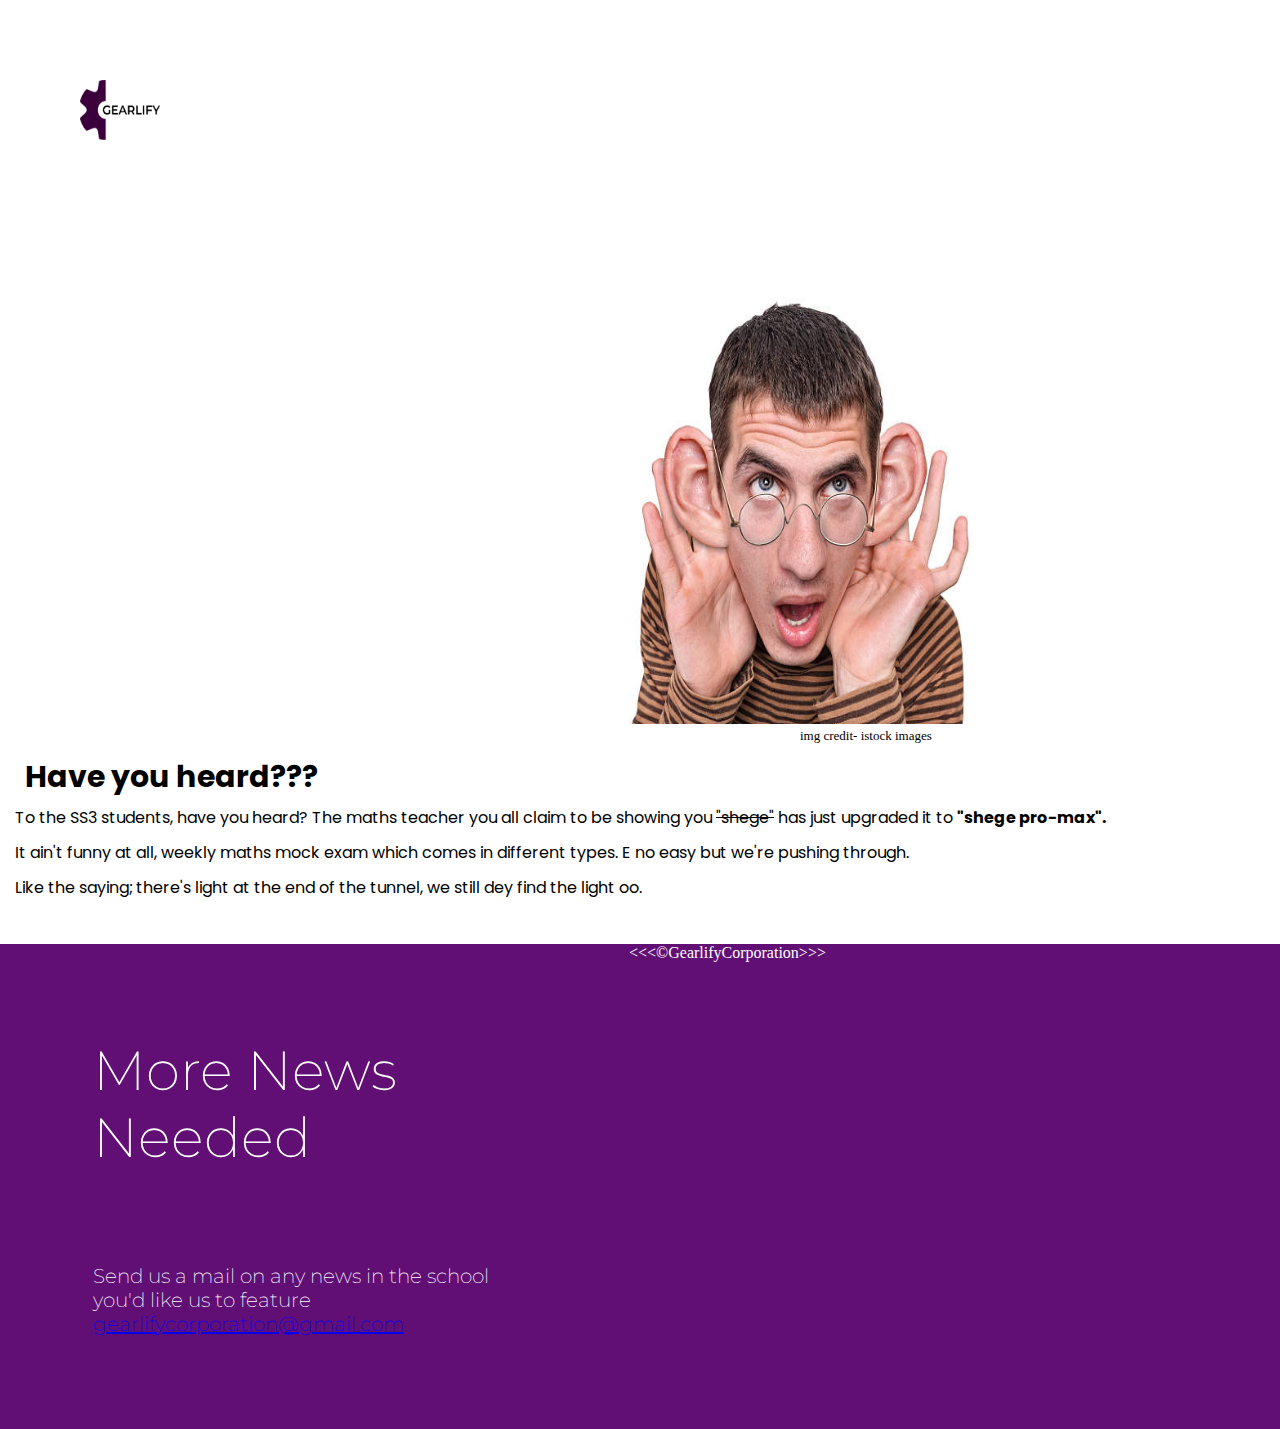
<file: index5.html>
<!DOCTYPE html>
<html lang="en">
<head>
    <meta charset="UTF-8">
    <meta name="viewport" content="width=device-width, initial-scale=1.0">
    <title>Have you heard?</title>
    <link rel="stylesheet" href="style5.css">
    <link href='https://unpkg.com/boxicons@2.1.4/css/boxicons.min.css' rel='stylesheet'>
    <link rel="preconnect" href="https://fonts.googleapis.com">
<link rel="preconnect" href="https://fonts.gstatic.com" crossorigin>
<link href="https://fonts.googleapis.com/css2?family=Montserrat:ital,wght@0,100..900;1,100..900&family=Poppins:ital,wght@0,100;0,200;0,300;0,400;0,500;0,600;0,700;0,800;0,900;1,100;1,200;1,300;1,400;1,500;1,600;1,700;1,800;1,900&display=swap" rel="stylesheet">
</head>
<body>
    <header><img src="GEARLIFY ICON.png" alt="" width="80px" height="60px"></header>

    <img class="img" src="istockphoto-487047931-612x612.jpg" alt="tequila img"width:200px height="200px"   loading="lazy"> <figcaption>img credit- istock images</figcaption>

    <article class="art">
        <h1>Have you heard???</h1>
        <p>To the SS3 students, have you heard? The maths teacher you all claim to be showing you <strike> "shege"</strike> has just upgraded it to <strong> "shege pro-max". </strong> 
          <p>  It ain't funny at all, weekly maths mock exam which comes in different types. E no easy but we're pushing through. </p>
           <p> Like the saying; there's light at the end of the tunnel, we still dey find the light oo.</p>
    </p>
    </article>

    <button class="btn">
        <a href="index.html"> <i class='bx bx-arrow-back bx-md'></i></a>
    </button>

    <footer class="foot">
        <div class="diva">
            <h1 class="ft">More News Needed</h1>
            <h1 class="p"> Send us a mail on any news in the school you'd like us to feature <a href="mailto:gearlifycorporation@gmail.com">gearlifycorporation@gmail.com</a></h1>     
           
        </div>
   
    &lt&lt&lt&copy;GearlifyCorporation&gt&gt&gt
       </footer> 
</body>
</html>
</file>
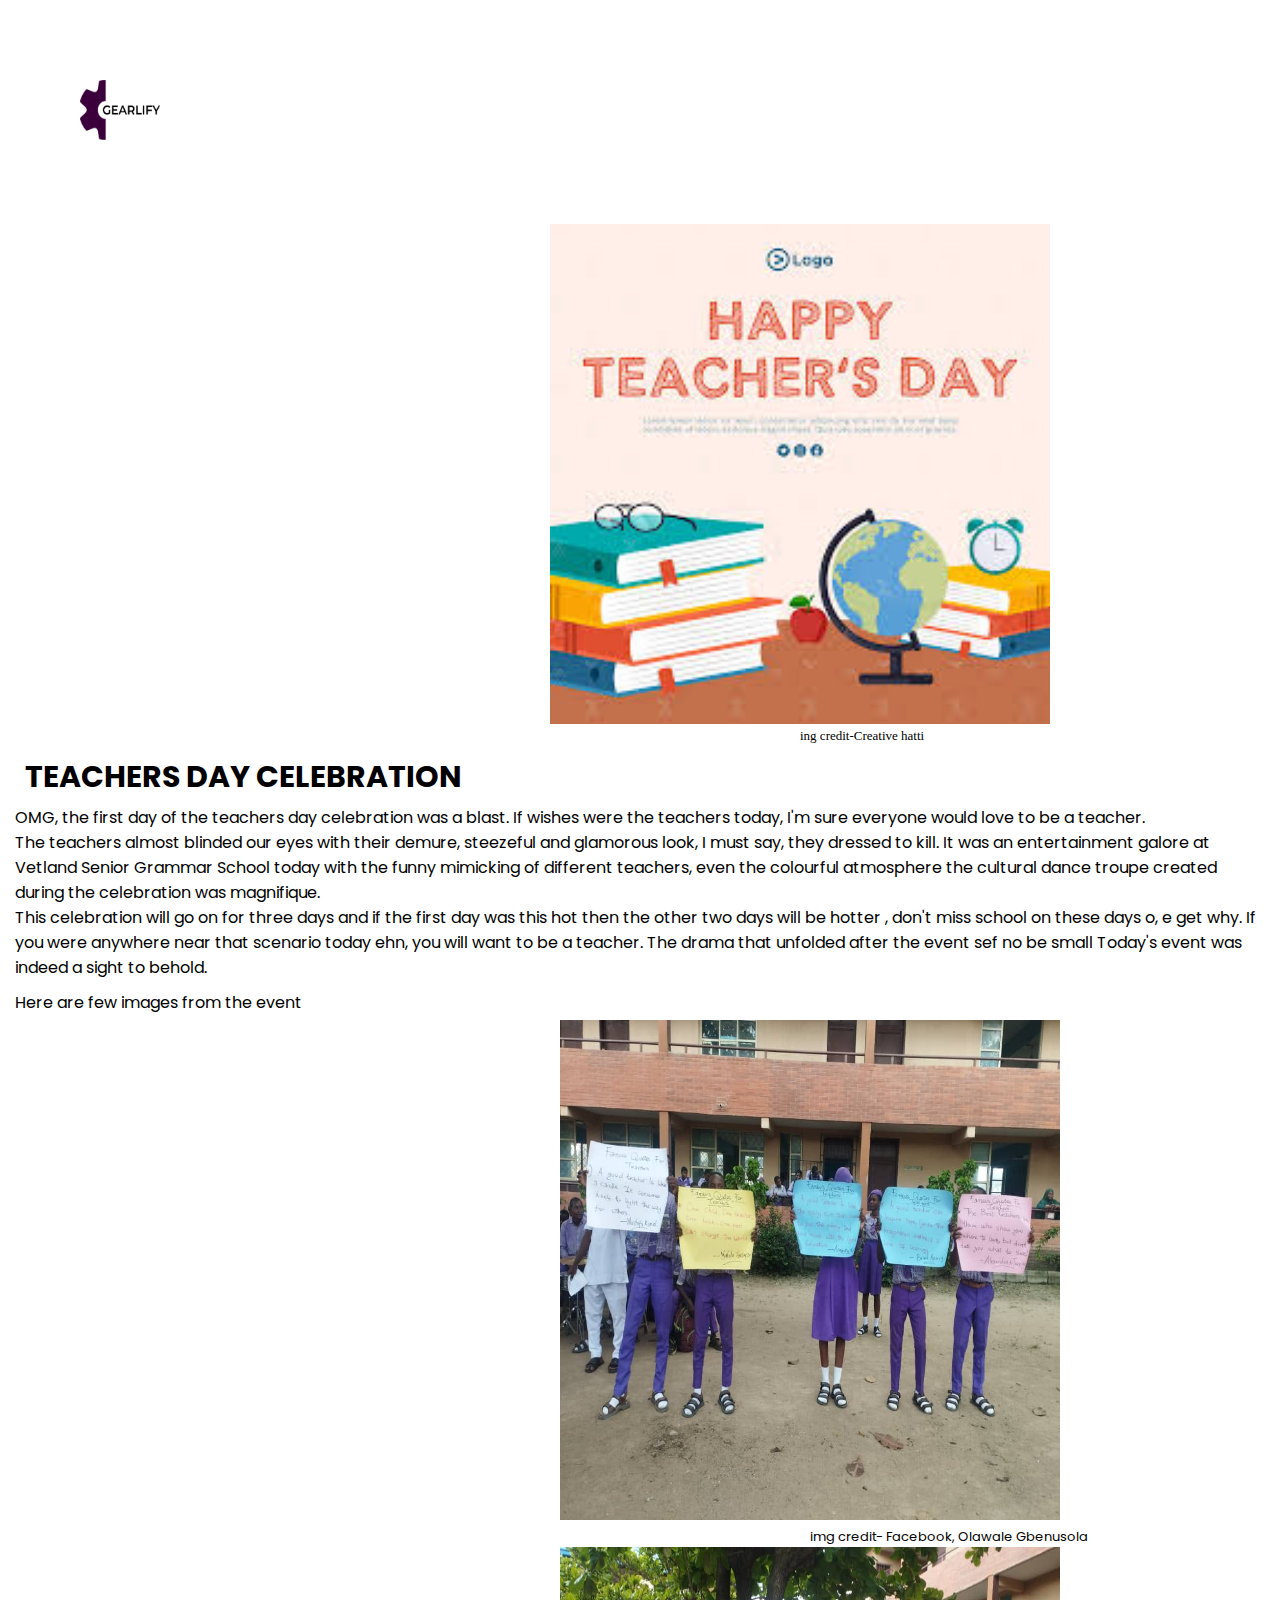
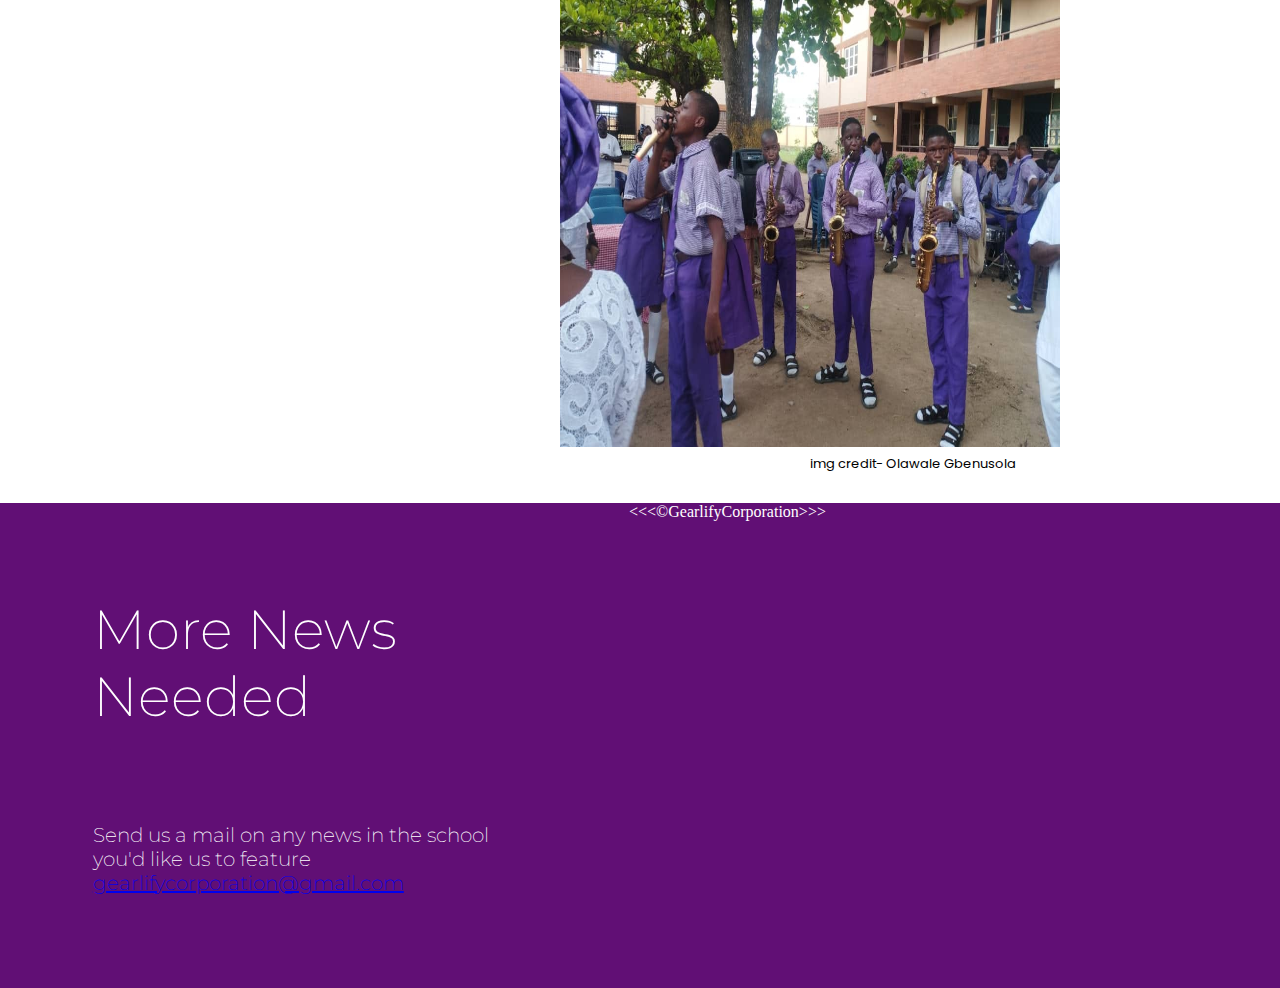
<file: index7.html>
<!DOCTYPE html>
<html lang="en">
<head>
    <meta charset="UTF-8">
    <meta name="viewport" content="width=device-width, initial-scale=1.0">
    <title>TEACHERS DAY CELEBRATION </title>
    <link rel="stylesheet" href="style5.css">
    <link href='https://unpkg.com/boxicons@2.1.4/css/boxicons.min.css' rel='stylesheet'>
    <link rel="preconnect" href="https://fonts.googleapis.com">
<link rel="preconnect" href="https://fonts.gstatic.com" crossorigin>
<link href="https://fonts.googleapis.com/css2?family=Montserrat:ital,wght@0,100..900;1,100..900&family=Poppins:ital,wght@0,100;0,200;0,300;0,400;0,500;0,600;0,700;0,800;0,900;1,100;1,200;1,300;1,400;1,500;1,600;1,700;1,800;1,900&display=swap" rel="stylesheet">
</head>
<body>
    <header><img src="GEARLIFY ICON.png" alt="" width="80px" height="60px"></header>

    <img class="img" src="images (8).jpeg" alt="tequila img"width:200px height="200px"   loading="lazy"> <figcaption>ing credit-Creative hatti</figcaption>

    <article class="art">
        <h1>TEACHERS DAY CELEBRATION</h1>
        <p>OMG, the first day of the teachers day celebration was a blast. If wishes were the teachers today, I'm sure everyone would love to be a teacher. <br> The teachers almost blinded our eyes with their demure, steezeful and glamorous look, I must say, they dressed to kill.
      It was an entertainment galore at Vetland Senior Grammar School today with the funny mimicking of different teachers, even the colourful atmosphere the cultural dance troupe created during the celebration was magnifique. <br>
      This celebration will go on for three days and if the first day was this hot then the other two days will be hotter , don't miss school on these days o, e get why. 
      If you were anywhere near that scenario today ehn, you will want to be a teacher. The drama that unfolded after the event sef no be small
       Today's event was indeed a sight to behold.
    </p>
    <p>Here are few images from the event</p>
    <img class="img" src="img 2.jpg" alt="img"> <figcaption>img credit- Facebook, Olawale Gbenusola</figcaption>
    <img class="img" src="img3.jpg" alt="img"> <figcaption>img credit- Olawale Gbenusola</figcaption>
    </article>

    <button class="btn">
        <a href="index.html"> <i class='bx bx-arrow-back bx-md'></i></a>
    </button>

    <footer class="foot">
        <div class="diva">
            <h1 class="ft">More News Needed</h1>
            <h1 class="p"> Send us a mail on any news in the school you'd like us to feature <a href="mailto:gearlifycorporation@gmail.com">gearlifycorporation@gmail.com</a></h1>     
           
        </div>
   
    &lt&lt&lt&copy;GearlifyCorporation&gt&gt&gt
       </footer> 
</body>
</html>
</file>
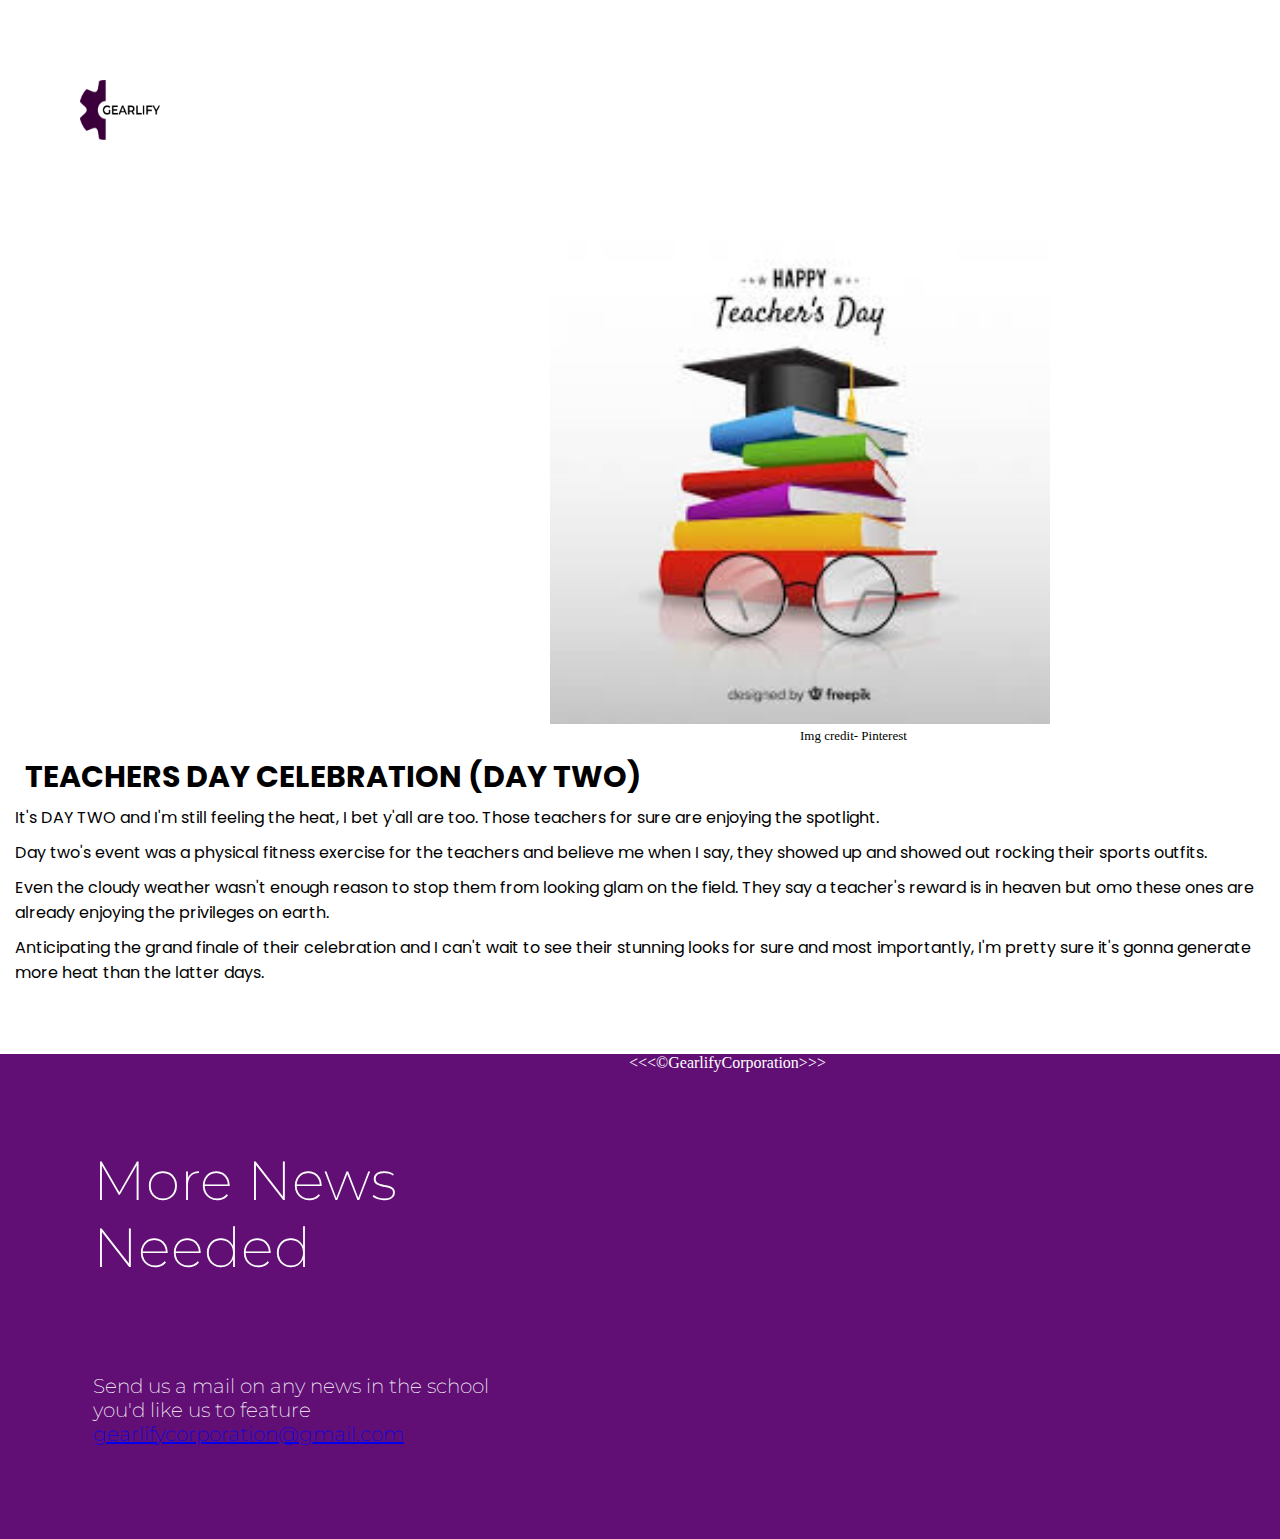
<file: index8.html>
<!DOCTYPE html>
<html lang="en">
<head>
    <meta charset="UTF-8">
    <meta name="viewport" content="width=device-width, initial-scale=1.0">
    <title>Teacher Day Celebration</title>
    <link rel="stylesheet" href="style5.css">
    <link href='https://unpkg.com/boxicons@2.1.4/css/boxicons.min.css' rel='stylesheet'>
    <link rel="preconnect" href="https://fonts.googleapis.com">
<link rel="preconnect" href="https://fonts.gstatic.com" crossorigin>
<link href="https://fonts.googleapis.com/css2?family=Montserrat:ital,wght@0,100..900;1,100..900&family=Poppins:ital,wght@0,100;0,200;0,300;0,400;0,500;0,600;0,700;0,800;0,900;1,100;1,200;1,300;1,400;1,500;1,600;1,700;1,800;1,900&display=swap" rel="stylesheet">
</head>
<body>
    <header><img src="GEARLIFY ICON.png" alt="" width="80px" height="60px"></header>

    <img class="img" src="images (9).jpeg" alt="tequila img"width:200px height="200px"   loading="lazy"> <figcaption>Img credit- Pinterest</figcaption>

    <article class="art">
        <h1>TEACHERS DAY CELEBRATION (DAY TWO)</h1>
        <p>       It's DAY TWO and I'm still feeling the heat, I bet y'all are too. Those teachers for sure are enjoying the spotlight. <br></p>
           <p> Day two's event was a physical fitness exercise for the teachers and believe me when I say, they showed up and showed out rocking their sports outfits. <br> <p>Even the cloudy weather wasn't enough reason to stop them from looking glam on the field. They say a teacher's reward is in heaven but omo these ones are already enjoying the privileges on earth.</p>
           <p> Anticipating the grand finale of their celebration and I can't wait to see their stunning looks for sure and most importantly, I'm pretty sure it's gonna generate more heat than the latter days.</p>
    </p>
    <br>    
    </article>


    <button class="btn">
        <a href="index.html"> <i class='bx bx-arrow-back bx-md'></i></a>
    </button>

    <footer class="foot">
        <div class="diva">
            <h1 class="ft">More News Needed</h1>
            <h1 class="p"> Send us a mail on any news in the school you'd like us to feature <a href="mailto:gearlifycorporation@gmail.com">gearlifycorporation@gmail.com</a></h1>     
           
        </div>
   
    &lt&lt&lt&copy;GearlifyCorporation&gt&gt&gt
       </footer> 
</body>
</html>
</file>
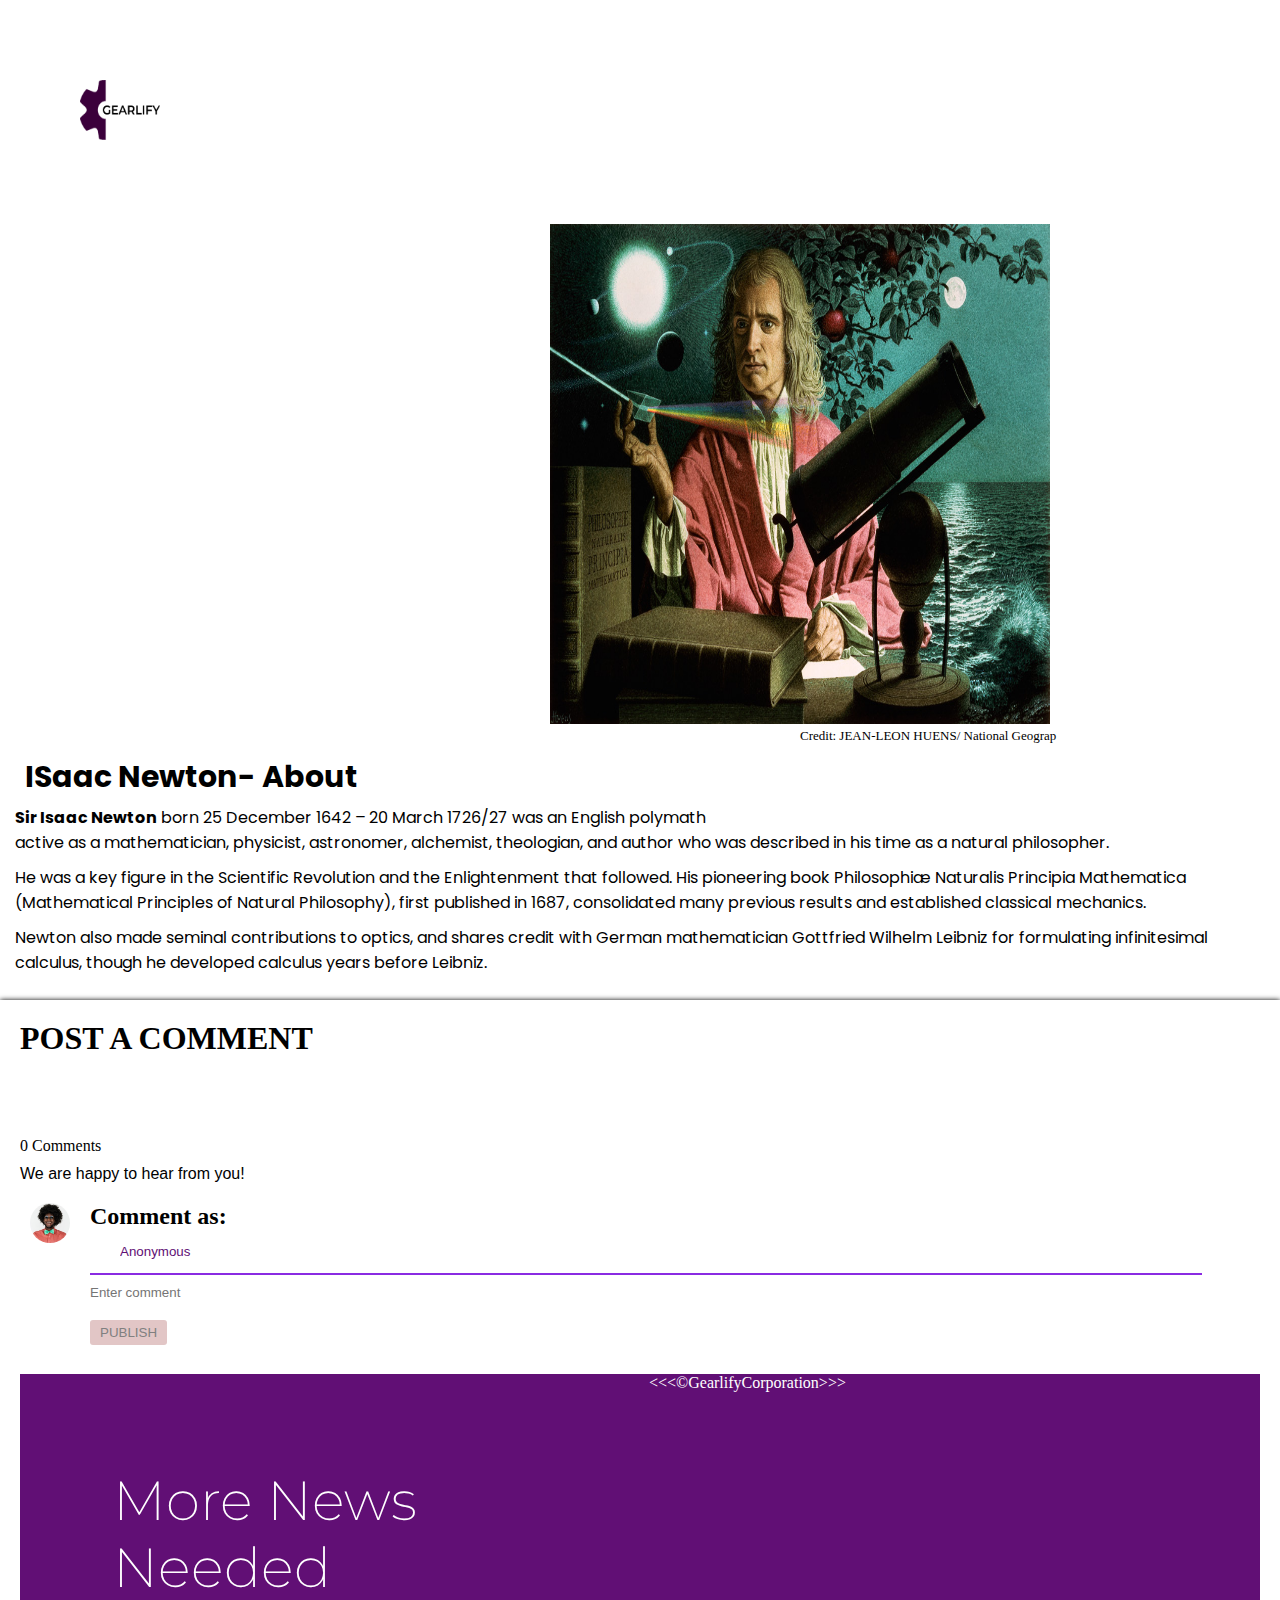
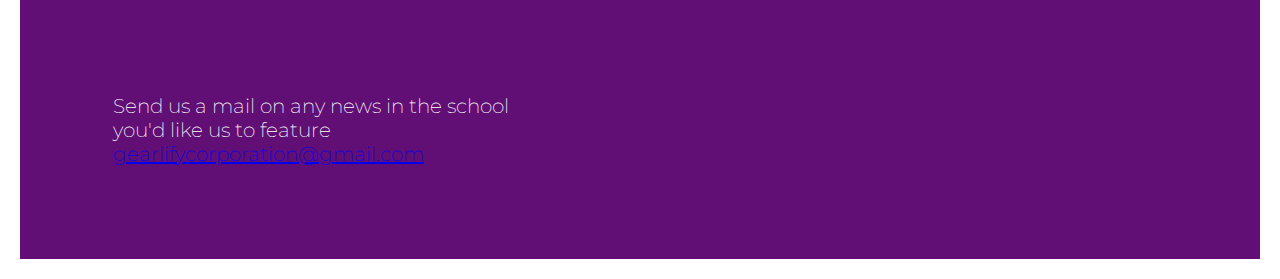
<file: index9.html>
<!DOCTYPE html>
<html lang="en">
<head>
    <meta charset="UTF-8">
    <meta name="viewport" content="width=device-width, initial-scale=1.0">
    <title>Isaac Newton</title>
    <link rel="stylesheet" href="style5.css">
    <link href='https://unpkg.com/boxicons@2.1.4/css/boxicons.min.css' rel='stylesheet'>
    <link rel="preconnect" href="https://fonts.googleapis.com">
<link rel="preconnect" href="https://fonts.gstatic.com" crossorigin>
<link href="https://fonts.googleapis.com/css2?family=Montserrat:ital,wght@0,100..900;1,100..900&family=Poppins:ital,wght@0,100;0,200;0,300;0,400;0,500;0,600;0,700;0,800;0,900;1,100;1,200;1,300;1,400;1,500;1,600;1,700;1,800;1,900&display=swap" rel="stylesheet">
</head>
<body>
    <header><img src="GEARLIFY ICON.png" alt="" width="80px" height="60px"></header>

    <img class="img" src="isaac-newton-who-he-was-why-google-apples-are-falling.jpg" alt="ben" loading="lazy"> <figcaption>Credit: JEAN-LEON HUENS/ National Geograp</figcaption>

    <article class="art">
        <h1>ISaac Newton- About</h1>
         <p>
            <strong>Sir Isaac Newton</strong> born 25 December 1642 – 20 March 1726/27 was an English polymath <br> active as a mathematician, physicist, astronomer, alchemist, theologian, and author who was described in his time as a natural philosopher. 
            <p>He was a key figure in the Scientific Revolution and the Enlightenment that followed. His pioneering book Philosophiæ Naturalis Principia Mathematica (Mathematical Principles of Natural Philosophy), first published in 1687, consolidated many previous results and established classical mechanics.</p>
            <p> Newton also made seminal contributions to optics, and shares credit with German mathematician Gottfried Wilhelm Leibniz for formulating infinitesimal calculus, though he developed calculus years before Leibniz.</p>
         </p>
    </article>

 
       <div class="container">
        <div class="head"><h1>Post a comment</h1></div>
        <div> <span id="comment">0</span> Comments</div>
        <div class="text"><p>We are happy to hear from you!</p></div>
        <div class="comments">
        <div class="commentbox">
        <img src="portrait-man-with-afro-wig-glasses_53876-51852.jpg" alt="">
        <div class="content">
            <h2>Comment as: </h2>
                <input type="text" value="Anonymous" class="user">
           
           <div class="commentinput">
            <input type="text" placeholder="Enter comment" class="usercomment">
            <div class="buttons">
                <button type="submit" disabled id="publish">Publish</button>
              
              
            </div>
           </div>
        </div>
        </div>
       </div>

    <button class="btn">
        <a href="index.html"> <i class='bx bx-arrow-back bx-md'></i></a>
    </button>
    <footer class="foot">
        <div class="diva">
            <h1 class="ft">More News Needed</h1>
            <h1 class="p"> Send us a mail on any news in the school you'd like us to feature <a href="mailto:gearlifycorporation@gmail.com">gearlifycorporation@gmail.com</a></h1> 
        </div>
 
    &lt&lt&lt&copy;GearlifyCorporation&gt&gt&gt
       </footer> 



       <script>
        "use strict";
    
        const userId = {
            name:null,
            identity:null,
            image:null,
            message:null,
            date:null,
    }
    
    const userComment = document.querySelector(".usercomment");
    const publish8tn = document.querySelector("#publish");
    const comments = document.querySelector(".comments");
    const userName = document.querySelector(".user");

    userComment.addEventListener("input", e =>{
        if(!userComment.value) {
            publish8tn.setAttribute("disabled", "disabled");
            publish8tn.classList.remove("abled")
        }else{
            publish8tn.removeAttribute("disabled");
            publish8tn.classList.add("abled")
        }
    })


   function addPost(){
    console.log("The button works!")
    if(userComment.value) return;
    userId.name = userName.value;
    if(userId.name === "Anonymous") {
        userId.identity = false;
        userId.image = "anonymous.png";
    } else{
        userId.identity = true;
        userId.image = "portrait-man-with-afro-wig-glasses_53876-51852.jpg"
    }

   userId.message = userComment.value;
   userId.date = new Date().toLocaleDateString();
   let published = 
   `<div class="parents">
    <img src="$(userId.image)">
    <div>
         <h1>$(userId.name)</h1>
         <p>$(userId.message)</p>
         <div class="engagements"> <img src="like.png"> <img src="share.png"></div>
         <span class="date">$(userId.date)</span>
         </div> 
        </div>`;

      comments.innerHTML += published;
      userComment.value = "";
   }

   publish8tn.addEventListener("click", addPost)


    </script>
    

</body>
</html>
</file>
<file: style.css>
@import url('https://fonts.googleapis.com/css2?family=Montserrat:ital,wght@0,100..900;1,100..900&display=swap');


*{
    margin: 0;
    padding: 0;
    
}

.mar{
  background-color: red;
  top: 10px;
  position: sticky;
}

#survey{
  color: #fff;
}

body{
  background-image: url(dark-skinned-boy-looking-tablet-with-interest_259150-59543.jpg); 
  background-size: cover;
  background-repeat: no-repeat;
  max-width:5000px;

}





@keyframes  slideInOut{
 0%{
  left: -100%;
  opacity: 0;
 }

50%{
  left: 0;
  opacity: 1;
}

100%{
  left: 100%;
  opacity: 0;
}

}

.img-container{
  position: relative;
  top: -350px;
  left: 260px;
}

.sec{
  background-color: transparent;
  width:100%;
  backdrop-filter: blur(5px);
  display: flex;
}
   
header{
   margin-left: 3rem;
    margin-top: 5rem;
    display:flex;
    width: 80px;
    height:80px;
    font-size: xx-large;
    font-weight: 600;
    font-family: sans;
   
    
}

.li2{
  background-color: #000000;
  border: none;
  border-style: none;
  border-radius: 0%;
  justify-content: space-between;
  align-items: center;
  outline: none;
  text-align: center;
  font-size: 20px;
  font-family: sans-serif;
  

}
.hd{
  border: none;
  border-style: none;
  display: flex;
  gap: 30px;
  color: lightblue;
  justify-content: space-between;
  align-items: center;
  position: relative;
  right: 40px;
  outline: none;
  text-decoration: none;
  text-align: center;
  top: 5px;
}

ul{
    display: flex;
    list-style-type: none;
    margin: top -10px;
    text-align: center;
    margin-top: 5%;
    
}


ul,li{
  font-size:x-large;
   color: rgb(14, 155, 143);
   list-style-type: none;
   font-family: sans-serif;
   background: #18181b;
   align-items: center;
   justify-content:space-between;
   height:50px;
   width: 100%;
   padding: 0 50px;
   display: flex;
   border: 1px solid #27272a;
   border-radius: 40px;
   gap: 10px;
}

li {
  justify-content: center;
  list-style-type: none;
}

a{
  text-decoration:none;
}

.head{
  display: flex;
  gap: 5rem;
  justify-content: center;
  width: 100%;
  

}

.marquee .form{
  margin: 5%;
 display: flex-box;
 justify-content: center;
 align-items: center;

}

 #amd{
   border-color: red;
   border-radius: 8px;
   margin-left: 10px;
   

}
 #sdg{
   border-color: purple;
   margin-left: 50px;
   margin-top: 10px;
   border-radius: 8px;

}
 
 #fsd{
   border-color: chartreuse;
   margin-left: 60px;
   border-radius: 8px;
}
 #psd{
   border-color: rgb(25, 71, 172);
   margin-left: 80px;
   margin-top: 10px;
   border-radius: 8px;
}
 #lfg{
   border-color: gold;
   margin-top: 10px;
   border-radius: 8px;
}
 #lol{
   border-color: rgb(255, 0, 98);
   margin-right: 50px;
   margin-top: 10px;
   border-radius: 8px;
}
 #fck{
   border-color: rgb(207, 177, 177);
   margin-top: 10px;
   border-radius: 8px;
}
 #jar{
   border-color: rgb(170, 50, 50);
   margin-left: 60px;
   margin-top: 10px;
   border-radius: 8px;
}
 #lam{
   border-color: rgb(221, 218, 32);
   border-radius: 8px;
}
 #cvb{
   border-color: rgb(221, 218, 32);
   border-radius: 8px;
}
 #drt{
   border-color: rgb(0, 225, 255);
   margin-top: 10px;
   border-radius: 8px;
   margin-left: 20px;
   
  
}

.inputer{
  width: 100%;
  max-width: 1000px;
}
.inputer::placeholder {
  font-size: 20px;
  white-space: nowrap;
  overflow: visible;
  text-overflow: ellipsis;
  text-align: center;
  color: #000000;
  padding-top: auto;
}

.marquee .form input{
  font-size: 30px;
  font-family: montserrat;
  color: #000000;
  font-weight: 900;
  padding-left: 50px;
  padding-bottom: 20px;
}

#sfg{
  border-color: rgb(0, 4, 15);
  margin-left: 80px;
  margin-top: 10px;
  border-radius: 8px;
}

#fsa{
  border-color: rgb(241, 40, 181);
  margin-left: 70px;
  margin-top: 10px;
  border-radius: 8px;
}

#bnh{
  border-color: rgb(251, 255, 16);
  margin-left: 60px;
  margin-top: 10px;
  border-radius: 8px;
}

#axs{
  border-color: rgb(207, 204, 0);
  margin-left: 60px;
  margin-top: 10px;
  border-radius: 8px;
}

#sfw{
  border-color: rgb(0, 131, 28);
  margin-left: 100px;
  margin-top: 10px;
  border-radius: 8px;
}


montserrat-font {
  font-family: "Montserrat", sans-serif;
  font-optical-sizing: auto;
  font-weight: 200;
  font-style: normal;
}

.more-con{
  display: inline-block;
  position: relative;
  
 }

.more{
  background-color: /*#f9f9f9*/ black;
  box-shadow: 0px 8px 16px 0px rgba(0,0,0,0.2);
  display: none;
  min-width: 30px;
  padding: 12px 16px;
  position: absolute;
  right: 1%;
  z-index: 1; 
  font-size: 15px;
}

.more-con:hover .more {
display: block;
}

.article{
  display: block;
}


.main{
  background-color: #000000;
}


.art{
background-color: #87CEEB;
margin: 5%;
padding: 5%;
max-height: 500px;
display: flex;
}



.title{
  color: #fff;
  font-family:montserrat;
  font-size: 50px;
  position: relative;
  bottom: 500px;
z-index: 1;
top: 1px;
 
 
}

 .sub{
  color: #000000;
  font-family: Montserrat,sans-serif;
  font-size: 15px;
 position: relative;
 bottom: 90px;
 top: 30px;
}




 .img{
  margin-left: 40px;
  margin-top: -20px;
  width: 25%;
  height: 10%;
  object-fit: cover;
  border-style: groove;

}


.art1{
background-color:  #FFDF22;
margin: 5%;
max-height: 500px;
}

.title1{
  color: #fff;
  font-family:montserrat;
  font-size: 45px;
  position: relative;
  right: -280px;
top: -100px;
  z-index: 1;
  
}

 .sub1{
  color: #333;
  font-family: Montserrat,sans-serif;
   font-size:15px;
  position: relative;
  right: 800px;
  top:0px;
  left:30px;
  z-index: 1;
  bottom: 20px;

  
}

 .art1{
  padding: 5%;
}

.img1{
  width: 22%;
  height: 10%;
  object-fit: cover;
  border-style: groove;
  margin-left: 40px;
  margin-top: -20px;
}


.art2{
background-color:#FF7F50;
margin: 5%;
padding: 8%;
max-height: 500px;
}

.title2{
  color: #fff;
  font-family:montserrat;
  font-size: 50px;
  margin-left: 50px;
  position: relative;
 
  
}

 .sub2{
  color: #fff;
  font-family: Montserrat,sans-serif;
  font-size: 18px;
  position:relative;
  left: 20px;
}


 .img2{
  width: 22%;
  height: 50%;
  object-fit: cover;
  border-style: groove;
  margin-left: 40px;
  margin-top: -20px;

}

.art3{
background-color:#98FF98;
padding: 13%;
max-height:500px;
}

.title3{
  color: #fff;
  font-family:montserrat;
  font-size: 50px;
  position: relative;
  bottom: 800px;
  left: 50px;
  
}

 .sub3{
  color: #000000;
  font-family: Montserrat,sans-serif;
  font-size: 20px;
  z-index: 1;
  position: relative;
  left: 40px;

}



 .img3{
  width: 25%;
  height: 10%;
  object-fit: cover;
  border-style: groove;
  margin-left: 40px;
  margin-top: -20px;
}


.art4{
background-color: #9D00FF;
margin: 5%;
padding: 13%;
max-height: 500px;
}

.title4{
  color: #fff;
  font-family:montserrat;
  font-size: 50px;
  position: relative;
  bottom: 300px;
  left: 300px;
  z-index: 1;

  
}

 .sub4{
  color: #000000;
  font-family: Montserrat,sans-serif;
  font-size:15px;
  position: relative;
  left: 20px;
  bottom:300px;
  z-index: 1;
  top: 20px;
  
}


.img4{
  width: 25%;
  height: 10%;
  margin-left: 40px;
  margin-top: -20px;
  object-fit: cover;
  border-style: groove;
}

 .art5{
background-color:#FFA500;
padding: 13%;
max-height: 500px;

}
 .title5{
  color: #fff;
  font-family:montserrat;
  font-size: 50px;
  left: 30px;
  position: relative;
  bottom: 400px;
  z-index: 1;
  top: 30px;
  
}


 .sub5{
  color: #333;
  font-family: Montserrat,sans-serif;
  font-size: 15px;
  position: relative;
  left: 45px;
  bottom: -30px;
  z-index: 1;
}


 .img5{
  width: 22%;
  height: 10%;
  object-fit: cover;
  border-style: groove;

}
 

.btn .anker {
  list-style-type:none;
}


.foot{
  background-color: #000000;
  color: #fff;
  gap: 10px;
  width: 100%;
  display: flex;
 
}



.ft{
  font-family: montserrat,sans-serif;
  font-size: 55px;
  font-weight: 200;
  display: grid;
  margin-left: 80%;
  margin: 15%;
}


.p{
  font-family: montserrat,sans-serif;
  font-size: 20px;
  font-weight: 200;
  display: grid;
  margin-left: -500px;
  margin: 15%;
}



@media (max-width:600px){

html,body{
  margin: 0;
  padding: 0;
  width: 100%;
  height: 100%;
  overflow-x: hidden;

}


  .sec .marquee .form{
    width: 100%;
  }


  .head{
    width: 3px;
    margin-right: 900px;
    padding-right: 500px;
    margin-left: -120px;
  
  }

  .li2{
    color: #87CEEB;
    justify-content: space-between;
    align-items: center;
    left: 40px;
    text-align: center;
    position: relative;
    gap: 15px;
    
  }
  ul{
   position: relative;
   left: 150px;
   width: 3px;
  }

  .more{
    background-color: /*#f9f9f9*/ black;
    box-shadow: 0px 8px 16px 0px rgba(0,0,0,0.2);
    display: none;
    min-width: 30px;
    min-height: 30px;
    padding-bottom: 80px;
    padding: 12px 16px;
    position: relative;
    right: 5%;
    z-index: 1; 
    font-size: 15px;
    
 }

 .more-con{
  display: inline-block;
  position: relative;
  z-index: 2;
 }

  .main{
    width: 100%;
    display:grid;
  }

  .marquee .form {
    margin: 5%;
    display: flex-box;
  }

  header{
    margin: 80px;
  }


.img{
  width: 25%;
  
}

.title{
  margin: 40%;
  margin-left: -140px;
  z-index: 1;
  left:10px;
  position: relative;
 top: 10px; 
}


.sub{
  z-index: 1;
  position:relative;  
  right: 300px;
  top: 350px;
  

}

.title1{
  margin-left: -40px;
  font-size: 38px;
  position: relative;
  top: 1px;
  left: 30px;
  bottom: 400px;
}

.sub1{
  margin-top: 120px;
  padding-left: 55px;
  position: relative;
  left:-30px;
  top: -100px;
}

.title2{
  margin: 10%;
  margin-left: 30px;
  font-size: 50px;

}

.sub2{
  font-size: 15px;
  padding-bottom: 200px;
  position: relative;
  top: 45px;
  
}

.title3{
  margin: 10%;
  margin-left: -30px;
  font-size: 50px;
  position: relative;
  top: 10px;
  right: 800px;
  z-index: 1;
}

.sub3{
  font-size: 15px;
  position: relative;
  z-index: 1;
}

.title4{
  margin: 10%;
  margin-left: -25px;
  font-size:40px;
  position: relative;
  top: 30px;
  left: -20px;
  
}

.foot{
  padding: 4%;
  width: 100%;
}

.diva{
     margin-left: -5%;
     width: 40%;
}

.ft .p
{
  width: 10px;
  margin-top: -80px;
  padding-top: -80px;
  margin-bottom: 50px;
  padding-bottom: 50px;
  margin-left: -50px;
}

.img{
  width: 50%;
  height: 20%;
  z-index: 1;
}
.img1{
  width: 50%;
  height: 20%;
  
}
.img2{
  width: 50%;
  height: 20%;
}
.img3{
  width: 50%;
  height: 20%;
}
.img4{
  width: 50%;
  height: 20%;
}
.img5{
  width: 50%;
  height: 20%;
}



}
</file>
<file: style5.css>
@import url('https://fonts.googleapis.com/css2?family=Montserrat:ital,wght@0,100..900;1,100..900&display=swap');

*{
    margin: 0;
    padding: 0;
}

header{
    margin: 5rem;
}

.poppins-regular {
  font-family: "Poppins", sans-serif;
  font-weight: 400;
  font-style: normal;
}

.img{
    width: 500px;
    height: 500px;
   margin-left: 550px;
}

.art{
    display: flexbox;
    margin-left: auto;
    margin: 10px;
    font-family: "Poppins", sans-serif;


    p{
        padding: 5px;
    }

   h1{
    padding-left: 15px;
    font-size: 30px;
   }

}

.foot{
    background-color: #610f75;
    color: #fff;
    gap: 10px;
    width: 100%;
    display: flex;
   
  }
  
  
  
  .ft{
    font-family: montserrat,sans-serif;
    font-size: 55px;
    font-weight: 200;
    display: grid;
    margin-left: 80%;
    margin: 15%;
  }

  .ars{
    width: 200px;
    height: 200px;
    position: relative;
    left: 70px;
  }
  
  
  .p{
    font-family: montserrat,sans-serif;
    font-size: 20px;
    font-weight: 200;
    display: grid;
    margin-left: -500px;
    margin: 15%;
  }


  figcaption{
    font-size: small;
    padding-left:800px;
    padding-right: 50px;
  }

  .bx bx-arrow-back{
    font-size: large;
  }

  .btn{
    margin-left: 1850px;
    margin-top: -1000px;
    border-radius: 4px;
  }

.container{
  display: flex-box;
  justify-content: center;
  background-color: #fff;
  align-items:center;
  padding:20px;
  box-shadow: 0 0 5px #000000;
  min-height: 400px;
}

.head{
   text-transform: uppercase;
   margin-bottom: 80px;
  }

.text{
  margin: 10px 0;
  font-family: sans-serif;
  font-size: 1rem;
}


.commentbox{
  display: flex;
  justify-content: space-around;
  padding: 10px;  
}

.commentbox > img{
  width: 40px;
  height: 40px;
  border-radius: 50%;
  object-fit: cover;
  object-position: center;
  margin-right:20px ;
}

.content{
  width: 100%;
}

.user{
   border: none;
   outline: none;
   margin: 4px 0;
   color: #610f75;
   margin-left: 20px;
   padding: 10px;
}


.commentinput > input{
  border: none;
  padding: 10px;
  padding-left: 0;
  outline: none;
  border-top: 2px solid blueviolet;
  margin-bottom: 10px;
  width: 95%;
}

.buttons{
  display: flex;
  justify-content: space-between;
  align-items: center;
  color: #808080;
}

.buttons button{
  padding: 5px 10px;
  background: #e2c6c6;
  color: #808080;
  text-transform: uppercase;
  border: none;
  outline: none;
  border-radius: 3px;
  cursor: pointer;
}

.buttons button .abled{
  background: blue;
  color: #fff;

}


@media (max-width:600px){

    html,body{
        margin: 0;
        padding: 0;
        width: 100%;
        height: 100%;
        overflow-x: hidden;
      }

.img{
       width:180px;
       height:180px;
       margin-left:110px
}

.foot{
    padding: 4%;
    width: 100%;
  }
  
  .diva{
       margin-left: -5%;
       width: 40%;
  }
  
  .ft .p
  {
    width: 10px;
    margin-top: -80px;
    padding-top: -80px;
    margin-bottom: 50px;
    padding-bottom: 50px;
    margin-left: -50px;
  }

  figcaption{
    font-size: small;
    padding-left: 200px;
  }

  .btn{
    margin-left: 320px;
    margin-top: -1000px;
    border-radius: 4px;
    
  
  }

}
</file>
<file: style2.css>
*{
    margin: 0;
    padding: 0;
    box-sizing: border-box;
  
}

body{
    display: flex;
    justify-content: center;
    align-items: center;
    min-height: 100vh;
    background-image: url(GEARLIFY\ MAIN\ PAGE\ DESIGN.jpg);
    background-size: cover;
    background-position: center;
   

.wrapper{
    width: 420px;
    background: transparent;
    color: #fff;
    border-radius: 12px;
    padding:30px 40px;
    backdrop-filter: blur(10px);
    justify-content: center;
    text-align: center;
    gap: 10px;
}

.wrapper h1{
    font-size: 36px;
    text-align: center;
    color: red;
    padding-bottom: 20px;
}

.wrapper .input-box{
position: relative;
width: 100%;
height: 100%;
margin: 30px 0;
gap: 5px;


}

.input-box input{
    width: 100%;
    height: 100%;
    background: transparent;
    border: none;
    outline: none;
    border: 2px solid rgba(255, 255, 255, .2);
    border-radius: 40px;
    padding: 20px 45px 20px 20px;
    margin: 30px 0;
    color: #fff;
    font-size: 16px;
}
.input-box input::placeholder{
    color: #000000;
    width: 100%;
    height: 100%;
}
.input-box i{
position:absolute;
right: 20px;
top: 30%;
transform: translate(-50%);
font-size: 20px;
}

.wrapper .remember-forgot{
    display: flex;
    justify-content: space-between;
    font-size: 15px;
    margin: 15px 0 15px;
    color: #333;
    margin-top: 20px;
}

.remember-forgot a{
color: #5113e2;
text-decoration: none;
padding-top: -5%;
}
.remember-forgot a:hover{
text-decoration: underline;

}

.wrapper .btn{
    width: 100%;
    height: 100%;
    background: #fff;
    border: none;
    outline:none;
    border-radius: 40px;
    box-shadow: 0 0 10px rgba(0, 0, 0, .1);
    cursor: pointer;
    font-size: 16px;
    font-weight: 6000;
    color: #333;
    animation-name:login;
    animation-duration: 5s;
   
}

@keyframes login{
    0% {background-color:blue;}
}

.wrapper .register-link{
    font-size:15px;
    text-align: center;
    margin: 20px 0 15px;
}

.register-link p a {
    color: #d81b1b;
    text-decoration: none;
    font-weight: 600;

}
.register-link p {
    color: #000000;
    text-decoration: none;
    font-weight: 600;
   

}

.register-link p a:hover{
color: aqua;
}

.span span{
    color: #000000;
}
</file>
